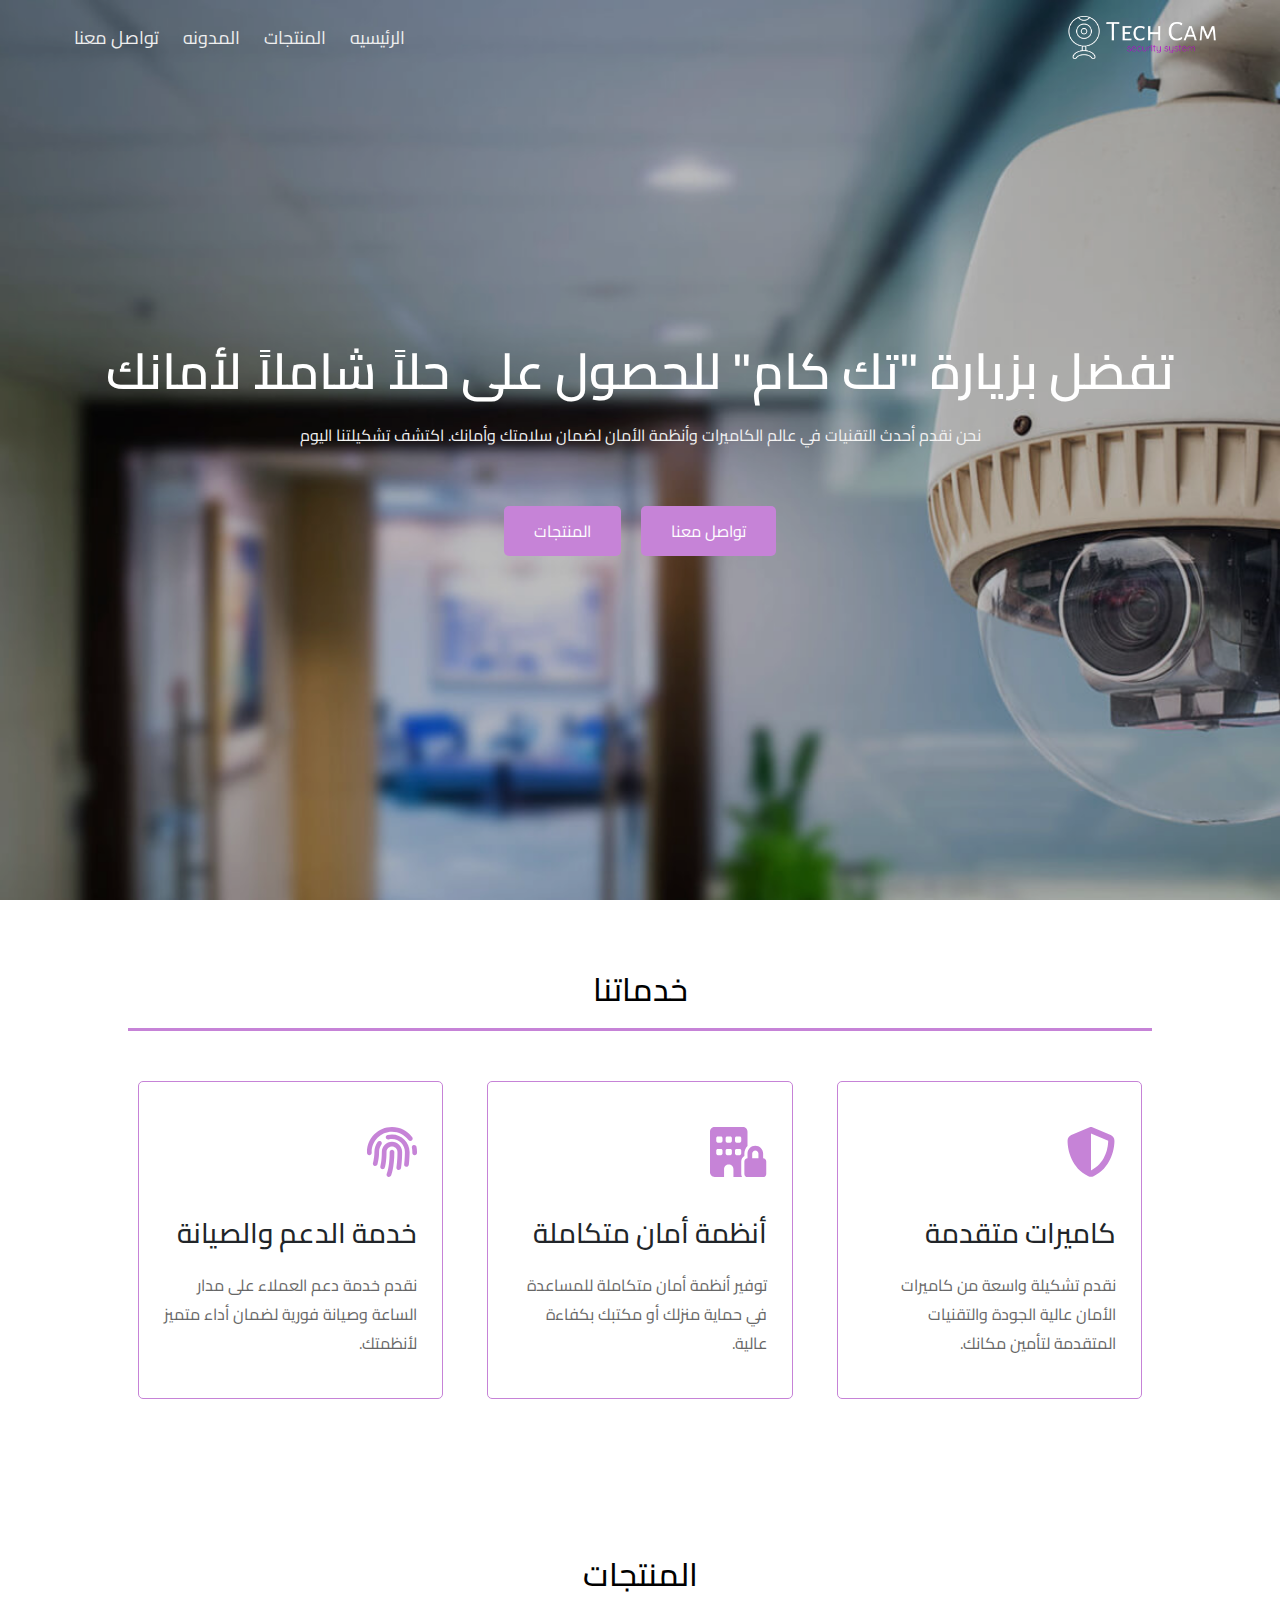
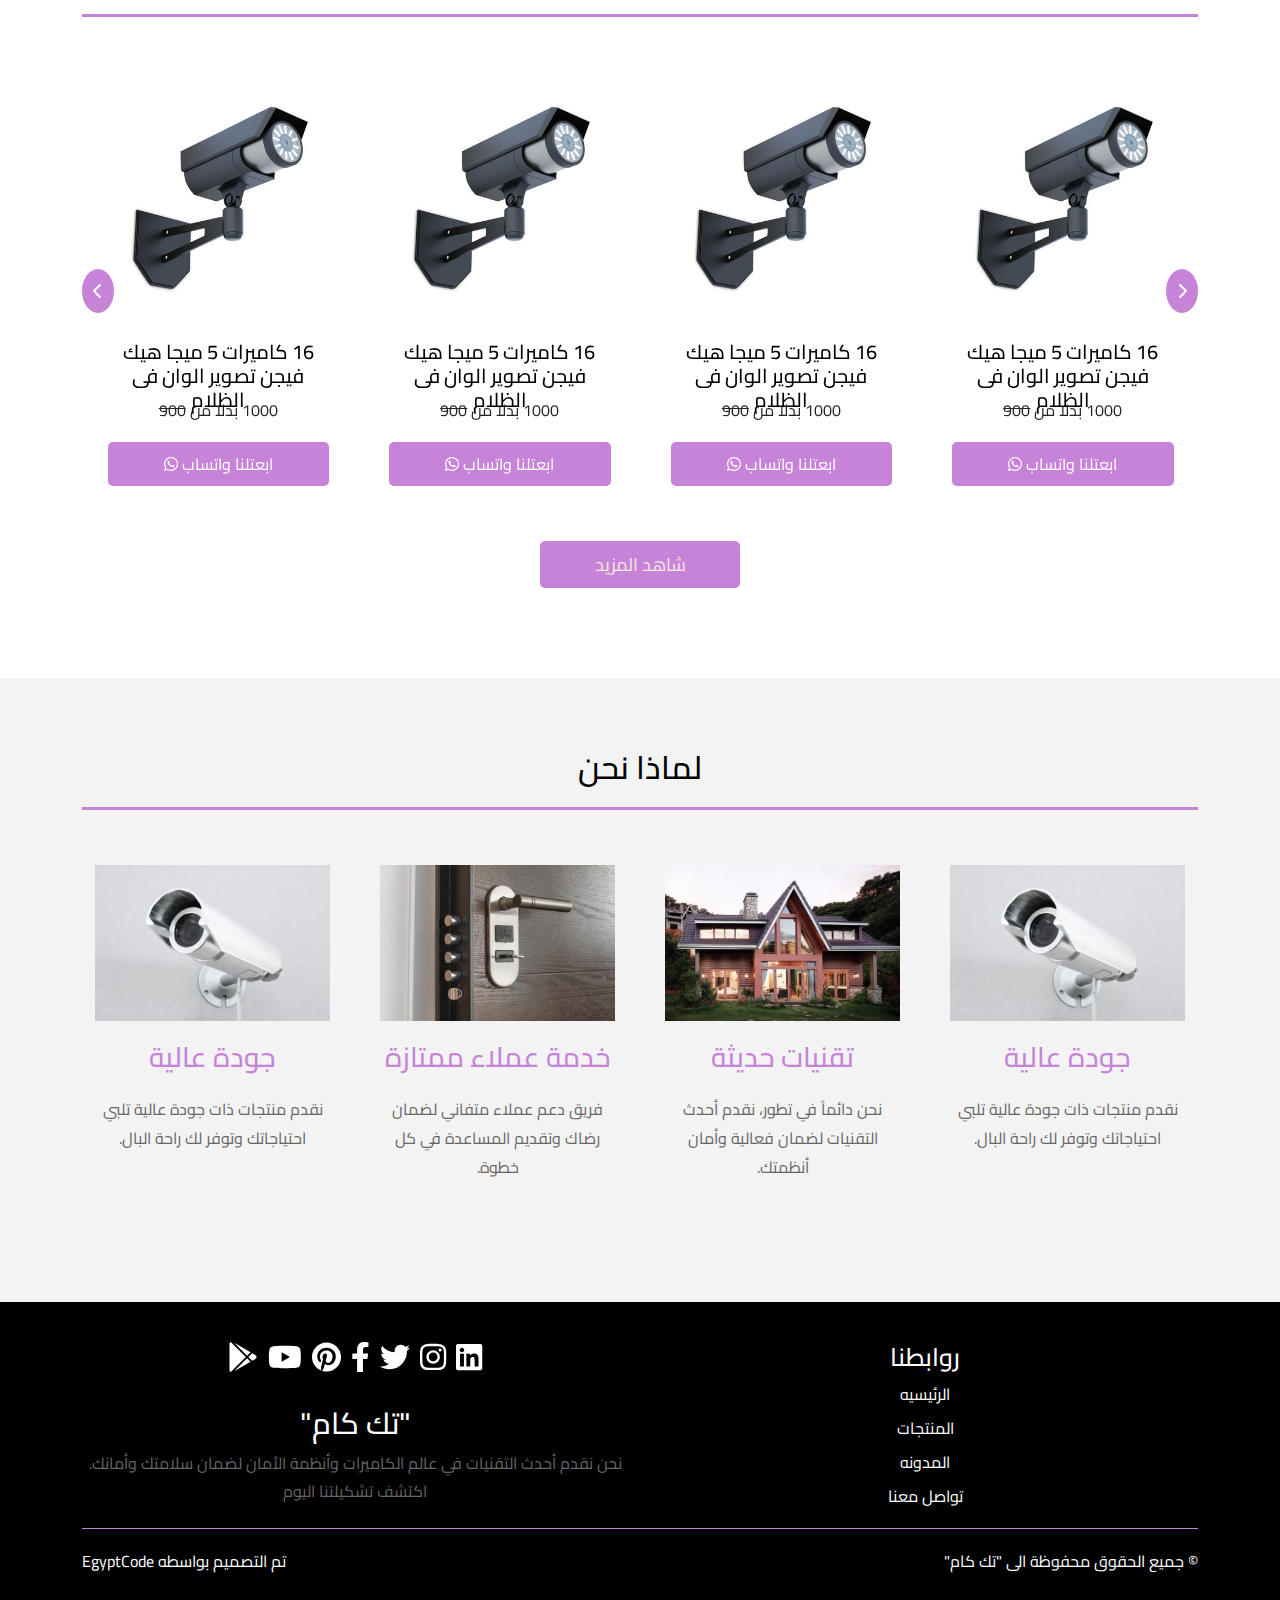
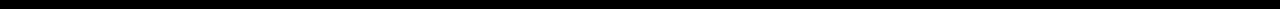
<file: index.html>
<!DOCTYPE html>
<html lang="ar" dir="rtl">
<head>
    <meta charset="UTF-8">
    <meta name="viewport" content="width=device-width, initial-scale=1.0">
    <title>الرئيسيه</title>
    <link rel="icon" href="./img/logo.png">
    <link rel="stylesheet" href="./css/main.css">
</head>
<body>
<!-- navbar -->
<div class="navbar">
    <input type="checkbox" id="nav-check">
    <div class="nav-header">
        <div class="nav-logo">
            <a class="nav_trans_logo" href="./index.html"><img src="./img/logo.png" alt=""></a>
        </div>
    </div>
    <div class="nav-btn">
        <label for="nav-check">
            <span class="span_1"></span>
            <span class="span_2"></span>
            <span class="span_3"></span>
        </label>
    </div>

    <div class="nav-links">
        <a href="./index.html">الرئيسيه</a>
        <a href="./products.html">المنتجات</a>
        <a href="./blog.html">المدونه</a>
        <a href="./contact_us.html">تواصل معنا</a>
    </div>
</div>


<!-- Section 1 -->
<section class="S1_home">
    <div class="container">
        <h1>تفضل بزيارة "تك كام" للحصول على حلاً شاملاً لأمانك</h1>
        <p>
            نحن نقدم أحدث التقنيات في عالم الكاميرات وأنظمة الأمان لضمان سلامتك وأمانك. اكتشف تشكيلتنا اليوم
        </p>
        <ul>
            <li> <a href="./index.html">تواصل معنا</a> </li>
            <li> <a href="./index.html">المنتجات</a> </li>
        </ul>
    </div>
</section>


<!-- قسم الخدمات -->
<section class="S2_home">
    <h2 class="additional-title">خدماتنا</h2>
<div class="services-section">

<div class="row">
<div class="col-lg-4">
    <div class="service-item">
        <div class="box">
            <i class="fa-solid fa-shield-halved"></i>
            <h3 class="">كاميرات متقدمة</h3>
            <p class="">نقدم تشكيلة واسعة من كاميرات الأمان عالية الجودة والتقنيات المتقدمة لتأمين مكانك.
        </div>
        </p>
    </div>
</div>

<div class="col-lg-4">
    <div class="service-item">
        <div class="box">
            <i class="fa-solid fa-building-lock"></i>
            <h3 class="">أنظمة أمان متكاملة</h3>
            <p class="">توفير أنظمة أمان متكاملة للمساعدة في حماية منزلك أو مكتبك بكفاءة عالية.</p>
        </div>
    </div>
</div>

<div class="col-lg-4">
    <div class="service-item">
        <div class="box">
            <i class="fa-solid fa-fingerprint"></i>
            <h3 class="">خدمة الدعم والصيانة</h3>
            <p class="">نقدم خدمة دعم العملاء على مدار الساعة وصيانة فورية لضمان أداء متميز لأنظمتك.</p>
        </div>
    </div>
</div>

</div>

</div>
</section>

<section class=" Products" id="S3_home">
    <div class="container">
    <div class="intro">
        <h2>المنتجات</h2>
    </div>
        <div class="owl-carousel owl-theme" id="slider_2">
            <div class="item">
                <div class="">
                    <div class="box">
                        <img src="./img/product_1.jpg" alt="">
                        <h4><a href="./singleproduct.html">16 كاميرات 5 ميجا هيك فيجن تصوير الوان فى الظلام</a></h4>
                        <span> 1000 بدلا من  <del>900</del> </span>
                        <a class="add-to-cart"
                            href="https://api.whatsapp.com/send?phone=+201002704948&text=%D9%85%D9%85%D9%83%D9%86_%D8%A7%D8%B3%D8%AA%D9%81%D8%B3%D8%A7%D8%B1">
                            ابعتلنا واتساب <i class="fa-brands fa-whatsapp"></i></a>
                    </div>
                </div>
            </div>
            <div class="item">
                <div class="">
                    <div class="box">
                        <img src="./img/product_1.jpg" alt="">
                        <h4><a href="./singleproduct.html">16 كاميرات 5 ميجا هيك فيجن تصوير الوان فى الظلام</a></h4>
                        <span> 1000 بدلا من <del>900</del> </span>
                        <a class="add-to-cart"
                            href="https://api.whatsapp.com/send?phone=+201002704948&text=%D9%85%D9%85%D9%83%D9%86_%D8%A7%D8%B3%D8%AA%D9%81%D8%B3%D8%A7%D8%B1">
                            ابعتلنا واتساب <i class="fa-brands fa-whatsapp"></i></a>
                    </div>
                </div>
            </div>
            <div class="item">
                <div class="">
                    <div class="box">
                        <img src="./img/product_1.jpg" alt="">
                        <h4><a href="./singleproduct.html">16 كاميرات 5 ميجا هيك فيجن تصوير الوان فى الظلام</a></h4>
                        <span> 1000 بدلا من <del>900</del> </span>
                        <a class="add-to-cart"
                            href="https://api.whatsapp.com/send?phone=+201002704948&text=%D9%85%D9%85%D9%83%D9%86_%D8%A7%D8%B3%D8%AA%D9%81%D8%B3%D8%A7%D8%B1">
                            ابعتلنا واتساب <i class="fa-brands fa-whatsapp"></i></a>
                    </div>
                </div>
            </div>
            <div class="item">
                <div class="">
                    <div class="box">
                        <img src="./img/product_1.jpg" alt="">
                        <h4><a href="./singleproduct.html">16 كاميرات 5 ميجا هيك فيجن تصوير الوان فى الظلام</a></h4>
                        <span> 1000 بدلا من <del>900</del> </span>
                        <a class="add-to-cart"
                            href="https://api.whatsapp.com/send?phone=+201002704948&text=%D9%85%D9%85%D9%83%D9%86_%D8%A7%D8%B3%D8%AA%D9%81%D8%B3%D8%A7%D8%B1">
                            ابعتلنا واتساب <i class="fa-brands fa-whatsapp"></i></a>
                    </div>
                </div>
            </div>
            <div class="item">
                <div class="">
                    <div class="box">
                        <img src="./img/product_1.jpg" alt="">
                        <h4><a href="./singleproduct.html">16 كاميرات 5 ميجا هيك فيجن تصوير الوان فى الظلام</a></h4>
                        <span> 1000 بدلا من <del>900</del> </span>
                        <a class="add-to-cart"
                            href="https://api.whatsapp.com/send?phone=+201002704948&text=%D9%85%D9%85%D9%83%D9%86_%D8%A7%D8%B3%D8%AA%D9%81%D8%B3%D8%A7%D8%B1">
                            ابعتلنا واتساب <i class="fa-brands fa-whatsapp"></i></a>
                    </div>
                </div>
            </div>
            <div class="item">
                <div class="">
                    <div class="box">
                        <img src="./img/product_1.jpg" alt="">
                        <h4><a href="./singleproduct.html">16 كاميرات 5 ميجا هيك فيجن تصوير الوان فى الظلام</a></h4>
                        <span> 1000 بدلا من <del>900</del> </span>
                        <a class="add-to-cart"
                            href="https://api.whatsapp.com/send?phone=+201002704948&text=%D9%85%D9%85%D9%83%D9%86_%D8%A7%D8%B3%D8%AA%D9%81%D8%B3%D8%A7%D8%B1">
                            ابعتلنا واتساب <i class="fa-brands fa-whatsapp"></i></a>
                    </div>
                </div>
            </div>
            <div class="item">
                <div class="">
                    <div class="box">
                        <img src="./img/product_1.jpg" alt="">
                        <h4><a href="./singleproduct.html">16 كاميرات 5 ميجا هيك فيجن تصوير الوان فى الظلام</a></h4>
                        <span> 1000 بدلا من <del>900</del> </span>
                        <a class="add-to-cart"
                            href="https://api.whatsapp.com/send?phone=+201002704948&text=%D9%85%D9%85%D9%83%D9%86_%D8%A7%D8%B3%D8%AA%D9%81%D8%B3%D8%A7%D8%B1">
                            ابعتلنا واتساب <i class="fa-brands fa-whatsapp"></i></a>
                    </div>
                </div>
            </div>
            <div class="item">
                <div class="">
                    <div class="box">
                        <img src="./img/product_1.jpg" alt="">
                        <h4><a href="./singleproduct.html">16 كاميرات 5 ميجا هيك فيجن تصوير الوان فى الظلام</a></h4>
                        <span> 1000 بدلا من <del>900</del> </span>
                        <a class="add-to-cart"
                            href="https://api.whatsapp.com/send?phone=+201002704948&text=%D9%85%D9%85%D9%83%D9%86_%D8%A7%D8%B3%D8%AA%D9%81%D8%B3%D8%A7%D8%B1">
                            ابعتلنا واتساب <i class="fa-brands fa-whatsapp"></i></a>
                    </div>
                </div>
            </div>
            <div class="item">
                <div class="">
                    <div class="box">
                        <img src="./img/product_1.jpg" alt="">
                        <h4><a href="./singleproduct.html">16 كاميرات 5 ميجا هيك فيجن تصوير الوان فى الظلام</a></h4>
                        <span> 1000 بدلا من <del>900</del> </span>
                        <a class="add-to-cart"
                            href="https://api.whatsapp.com/send?phone=+201002704948&text=%D9%85%D9%85%D9%83%D9%86_%D8%A7%D8%B3%D8%AA%D9%81%D8%B3%D8%A7%D8%B1">
                            ابعتلنا واتساب <i class="fa-brands fa-whatsapp"></i></a>
                    </div>
                </div>
            </div>
            <div class="item">
                <div class="">
                    <div class="box">
                        <img src="./img/product_1.jpg" alt="">
                        <h4><a href="./singleproduct.html">16 كاميرات 5 ميجا هيك فيجن تصوير الوان فى الظلام</a></h4>
                        <span> 1000 بدلا من <del>900</del> </span>
                        <a class="add-to-cart"
                            href="https://api.whatsapp.com/send?phone=+201002704948&text=%D9%85%D9%85%D9%83%D9%86_%D8%A7%D8%B3%D8%AA%D9%81%D8%B3%D8%A7%D8%B1">
                            ابعتلنا واتساب <i class="fa-brands fa-whatsapp"></i></a>
                    </div>
                </div>
            </div>



        </div>

        <a class="more" href="./index.html"> شاهد المزيد </a>
        
    </div>
</section>








<!-- قسم "لماذا نحن" -->
<section class="S3_home">
    <div class="container">
        <h2>لماذا نحن</h2>
        
        
<div class="row">

<div class="col-lg-3 box">
<img src="./img/services-19-360x240.jpg" alt="">
<h3 class="">جودة عالية</h3>
<p class="">نقدم منتجات ذات جودة عالية تلبي احتياجاتك وتوفر لك راحة البال.</p>

</div>


<div class="col-lg-3 box">
<img src="./img/services-20-360x240.jpg" alt="">

<h3 class="">تقنيات حديثة</h3>
<p class="">نحن دائماً في تطور، نقدم أحدث التقنيات لضمان فعالية وأمان أنظمتك.</p>
</div>


<div class="col-lg-3 box">
<img src="./img/services-7-360x240.jpg" alt="">

<h3 class="">خدمة عملاء ممتازة</h3>
<p class="">فريق دعم عملاء متفاني لضمان رضاك وتقديم المساعدة في كل خطوة.</p>

</div>


<div class="col-lg-3 box">
<img src="./img/services-19-360x240.jpg" alt="">

<h3 class="">جودة عالية</h3>
<p class="">نقدم منتجات ذات جودة عالية تلبي احتياجاتك وتوفر لك راحة البال.</p>

</div>


</div>





</div>    
</section>





<!-- footer -->
<footer class="footer">
    <div class="container">

        <div class="top_foot">
            <div class="row">

                <div class="col-lg-6">
                    <ul class="links">
                        <h3>روابطنا</h3>
                        <li> <a href="./index.html">الرئيسيه</a> </li>
                        <li> <a href="./products.html">المنتجات</a> </li>
                        <li> <a href="./blog.html">المدونه</a> </li>
                        <li> <a href="./contact_us.html">تواصل معنا</a> </li>
                    </ul>
                </div>




                <div class="col-lg-6">
                    <ul class="sochial">
                        <li> <a href="./index.html"><i class="fa-brands fa-linkedin"></i></a> </li>
                        <li> <a href="./index.html"><i class="fa-brands fa-instagram"></i></a> </li>
                        <li> <a href="./index.html"><i class="fa-brands fa-twitter"></i></a> </li>
                        <li> <a href="./index.html"><i class="fa-brands fa-facebook-f"></i></a> </li>
                        <li> <a href="./index.html"><i class="fa-brands fa-pinterest"></i></a> </li>
                        <li> <a href="./index.html"><i class="fa-brands fa-youtube"></i></a> </li>
                        <li> <a href="./index.html"><i class="fa-brands fa-google-play"></i></a> </li>
                    </ul>
                    <h4>"تك كام"</h4>
                    <p>نحن نقدم أحدث التقنيات في عالم الكاميرات وأنظمة الأمان لضمان سلامتك وأمانك. اكتشف تشكيلتنا اليوم</p>
                </div>


            </div>
        </div>


        <div class="last_foot">
            <ul>
                <li>© جميع الحقوق محفوظة الى "تك كام" </li>
                <li> تم التصميم بواسطه <a href="./index.html">EgyptCode</a> </li>
            </ul>
        </div>

    </div>
</footer>

<!-- scroll up -->
<span class="scroll_up"><i class="fa-solid fa-arrow-up"></i></span>


<script src="js/jquery-3.5.1.min.js"></script>
<script src="./js/owl.carousel.min.js"></script>
<script src="./js/all.min.js"></script>
<script src="./js/bootstrap.bundle.min.js"></script>
<script src="./js/main.js"></script>
</body>
</html>
</file>
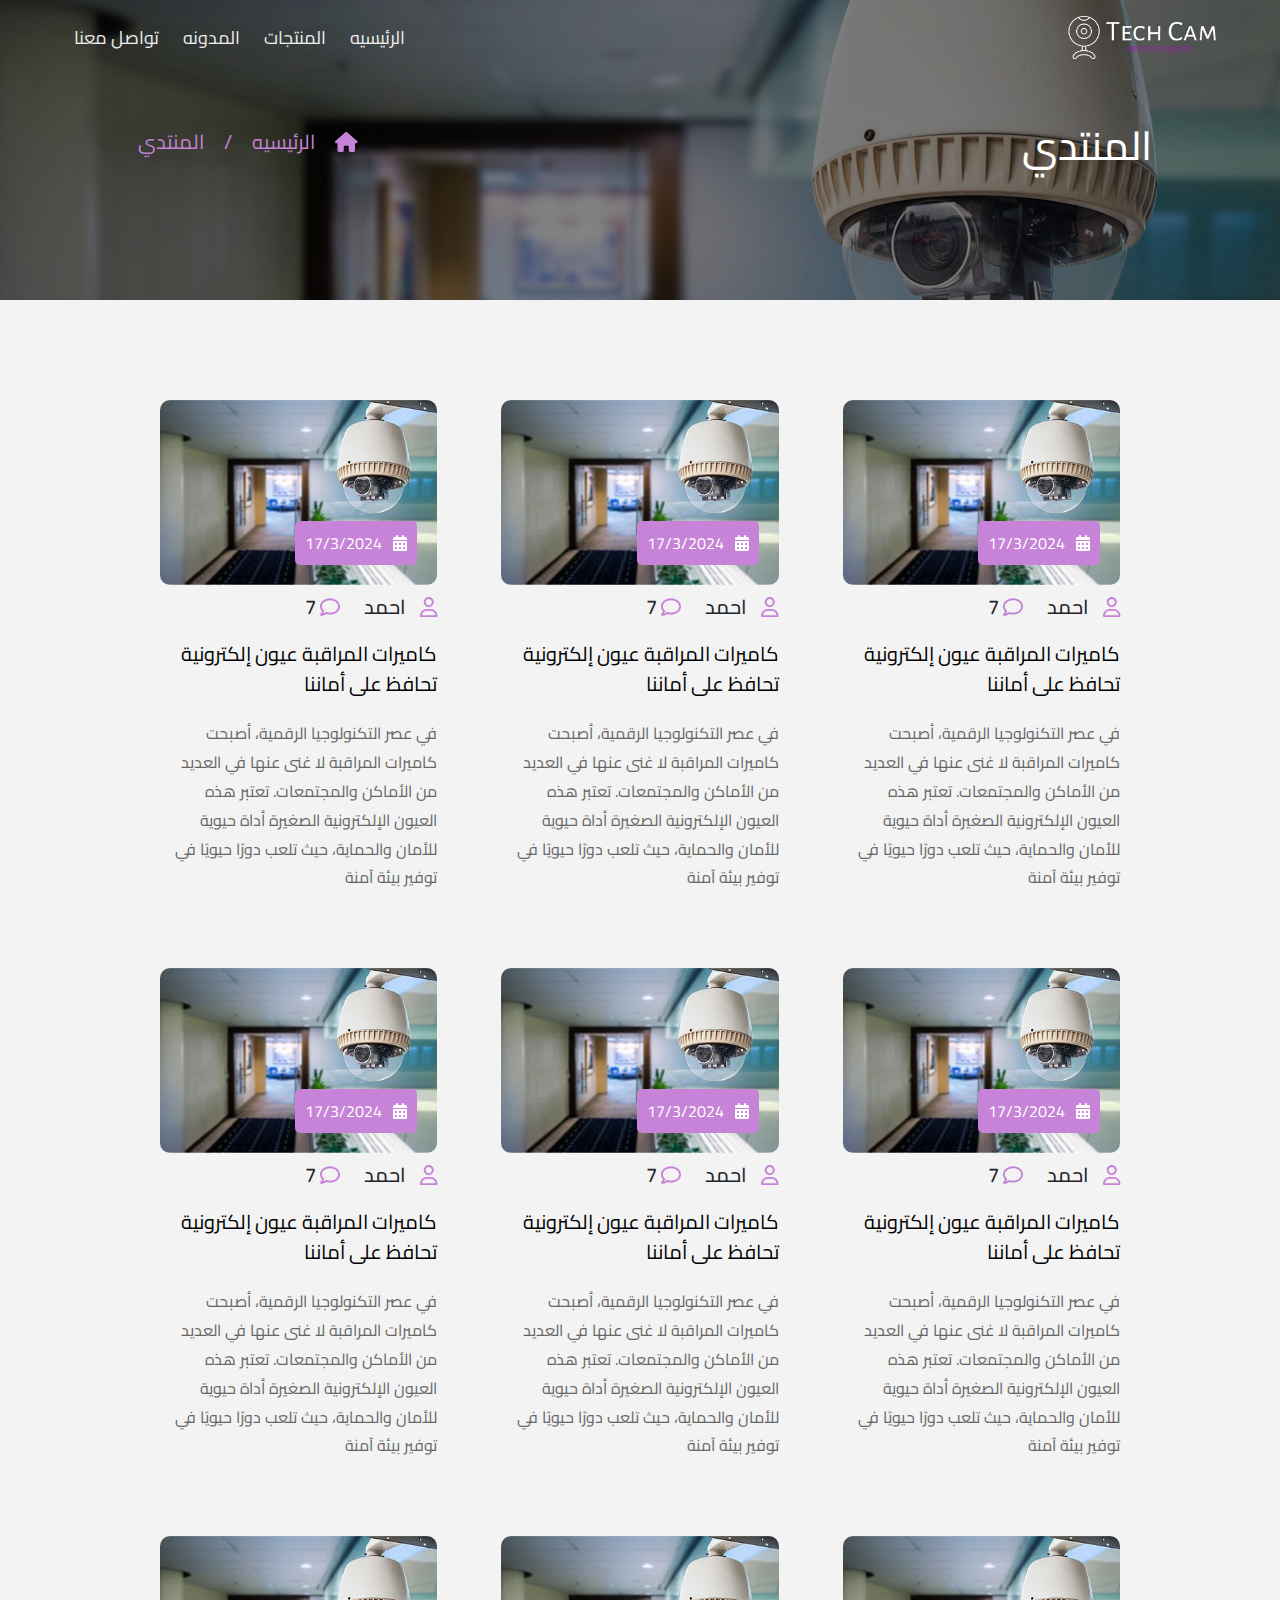
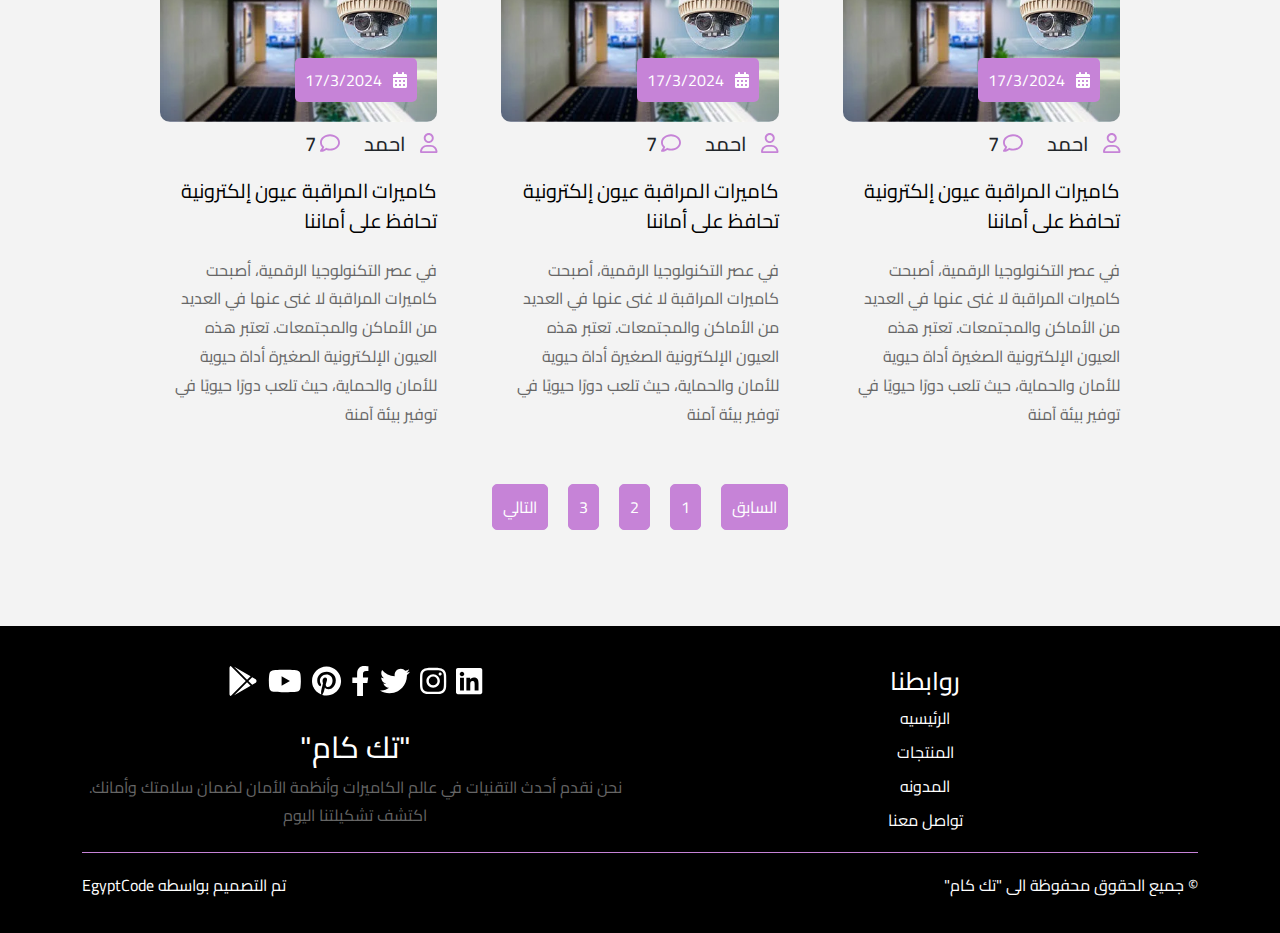
<file: blog.html>
<!DOCTYPE html>
<html lang="ar" dir="rtl">
<head>
    <meta charset="UTF-8">
    <meta name="viewport" content="width=device-width, initial-scale=1.0">
    <title>الرئيسيه</title>
    <link rel="icon" href="./img/logo.png">
    <link rel="stylesheet" href="./css/main.css">
</head>
<body>
<!-- navbar -->
<div class="navbar">
    <input type="checkbox" id="nav-check">
    <div class="nav-header">
        <div class="nav-logo">
            <a class="nav_trans_logo" href="./index.html"><img src="./img/logo.png" alt=""></a>
        </div>
    </div>
    <div class="nav-btn">
        <label for="nav-check">
            <span class="span_1"></span>
            <span class="span_2"></span>
            <span class="span_3"></span>
        </label>
    </div>

    <div class="nav-links">
        <a href="./index.html">الرئيسيه</a>
        <a href="./products.html">المنتجات</a>
        <a href="./blog.html">المدونه</a>
        <a href="./contact_us.html">تواصل معنا</a>
    </div>
</div>


<!-- Section 1 -->
<section class="intro_sections">
        <h1> المنتدي </h1>
        <ul>
            <li><i class="fa-solid fa-house"></i></li>
            <li> <a href="./index.html">الرئيسيه</a> </li>
            <li>/</li>
            <li> <a href="./index.html">المنتدي</a> </li>
        </ul>
</section>

<!-- blog -->
<section class="blog">
<div class="container">
<div class="row">

<div class="col-lg-4 col-md-6">
    <div class="box">
        <div class="images">
            <img src="./img/blog-3.webp" alt="">
            <span> <i class="fa-solid fa-calendar-days"></i> 17/3/2024  </span>
        </div>      
        <div class="content">
            <h5> <i class="fa-regular fa-user"></i><span> احمد  </span>
            <span> <i class="fa-regular fa-comment"></i> 7 </span>  </h5>
            <a href="./singel_blog.html"> كاميرات المراقبة عيون إلكترونية تحافظ على أماننا</a>
            <p>في عصر التكنولوجيا الرقمية، أصبحت كاميرات المراقبة لا غنى عنها في العديد من الأماكن والمجتمعات. تعتبر هذه العيون
            الإلكترونية الصغيرة أداة حيوية للأمان والحماية، حيث تلعب دورًا حيويًا في توفير بيئة آمنة</p>
        </div>      
    </div>
</div>

<div class="col-lg-4 col-md-6">
    <div class="box">
        <div class="images">
            <img src="./img/blog-3.webp" alt="">
            <span> <i class="fa-solid fa-calendar-days"></i> 17/3/2024 </span>
        </div>
        <div class="content">
            <h5> <i class="fa-regular fa-user"></i><span> احمد </span>
                <span> <i class="fa-regular fa-comment"></i> 7 </span>
            </h5>
            <a href="./singel_blog.html"> كاميرات المراقبة عيون إلكترونية تحافظ على أماننا</a>
            <p>في عصر التكنولوجيا الرقمية، أصبحت كاميرات المراقبة لا غنى عنها في العديد من الأماكن والمجتمعات. تعتبر هذه
                العيون
                الإلكترونية الصغيرة أداة حيوية للأمان والحماية، حيث تلعب دورًا حيويًا في توفير بيئة آمنة</p>
        </div>
    </div>
</div>

<div class="col-lg-4 col-md-6">
    <div class="box">
        <div class="images">
            <img src="./img/blog-3.webp" alt="">
            <span> <i class="fa-solid fa-calendar-days"></i> 17/3/2024 </span>
        </div>
        <div class="content">
            <h5> <i class="fa-regular fa-user"></i><span> احمد </span>
                <span> <i class="fa-regular fa-comment"></i> 7 </span>
            </h5>
            <a href="./singel_blog.html"> كاميرات المراقبة عيون إلكترونية تحافظ على أماننا</a>
            <p>في عصر التكنولوجيا الرقمية، أصبحت كاميرات المراقبة لا غنى عنها في العديد من الأماكن والمجتمعات. تعتبر هذه
                العيون
                الإلكترونية الصغيرة أداة حيوية للأمان والحماية، حيث تلعب دورًا حيويًا في توفير بيئة آمنة</p>
        </div>
    </div>
</div>

<div class="col-lg-4 col-md-6">
    <div class="box">
        <div class="images">
            <img src="./img/blog-3.webp" alt="">
            <span> <i class="fa-solid fa-calendar-days"></i> 17/3/2024 </span>
        </div>
        <div class="content">
            <h5> <i class="fa-regular fa-user"></i><span> احمد </span>
                <span> <i class="fa-regular fa-comment"></i> 7 </span>
            </h5>
            <a href="./singel_blog.html"> كاميرات المراقبة عيون إلكترونية تحافظ على أماننا</a>
            <p>في عصر التكنولوجيا الرقمية، أصبحت كاميرات المراقبة لا غنى عنها في العديد من الأماكن والمجتمعات. تعتبر هذه
                العيون
                الإلكترونية الصغيرة أداة حيوية للأمان والحماية، حيث تلعب دورًا حيويًا في توفير بيئة آمنة</p>
        </div>
    </div>
</div>

<div class="col-lg-4 col-md-6">
    <div class="box">
        <div class="images">
            <img src="./img/blog-3.webp" alt="">
            <span> <i class="fa-solid fa-calendar-days"></i> 17/3/2024 </span>
        </div>
        <div class="content">
            <h5> <i class="fa-regular fa-user"></i><span> احمد </span>
                <span> <i class="fa-regular fa-comment"></i> 7 </span>
            </h5>
            <a href="./singel_blog.html"> كاميرات المراقبة عيون إلكترونية تحافظ على أماننا</a>
            <p>في عصر التكنولوجيا الرقمية، أصبحت كاميرات المراقبة لا غنى عنها في العديد من الأماكن والمجتمعات. تعتبر هذه
                العيون
                الإلكترونية الصغيرة أداة حيوية للأمان والحماية، حيث تلعب دورًا حيويًا في توفير بيئة آمنة</p>
        </div>
    </div>
</div>

<div class="col-lg-4 col-md-6">
    <div class="box">
        <div class="images">
            <img src="./img/blog-3.webp" alt="">
            <span> <i class="fa-solid fa-calendar-days"></i> 17/3/2024 </span>
        </div>
        <div class="content">
            <h5> <i class="fa-regular fa-user"></i><span> احمد </span>
                <span> <i class="fa-regular fa-comment"></i> 7 </span>
            </h5>
            <a href="./singel_blog.html"> كاميرات المراقبة عيون إلكترونية تحافظ على أماننا</a>
            <p>في عصر التكنولوجيا الرقمية، أصبحت كاميرات المراقبة لا غنى عنها في العديد من الأماكن والمجتمعات. تعتبر هذه
                العيون
                الإلكترونية الصغيرة أداة حيوية للأمان والحماية، حيث تلعب دورًا حيويًا في توفير بيئة آمنة</p>
        </div>
    </div>
</div>

<div class="col-lg-4 col-md-6">
    <div class="box">
        <div class="images">
            <img src="./img/blog-3.webp" alt="">
            <span> <i class="fa-solid fa-calendar-days"></i> 17/3/2024 </span>
        </div>
        <div class="content">
            <h5> <i class="fa-regular fa-user"></i><span> احمد </span>
                <span> <i class="fa-regular fa-comment"></i> 7 </span>
            </h5>
            <a href="./singel_blog.html"> كاميرات المراقبة عيون إلكترونية تحافظ على أماننا</a>
            <p>في عصر التكنولوجيا الرقمية، أصبحت كاميرات المراقبة لا غنى عنها في العديد من الأماكن والمجتمعات. تعتبر هذه
                العيون
                الإلكترونية الصغيرة أداة حيوية للأمان والحماية، حيث تلعب دورًا حيويًا في توفير بيئة آمنة</p>
        </div>
    </div>
</div>

<div class="col-lg-4 col-md-6">
    <div class="box">
        <div class="images">
            <img src="./img/blog-3.webp" alt="">
            <span> <i class="fa-solid fa-calendar-days"></i> 17/3/2024 </span>
        </div>
        <div class="content">
            <h5> <i class="fa-regular fa-user"></i><span> احمد </span>
                <span> <i class="fa-regular fa-comment"></i> 7 </span>
            </h5>
            <a href="./singel_blog.html"> كاميرات المراقبة عيون إلكترونية تحافظ على أماننا</a>
            <p>في عصر التكنولوجيا الرقمية، أصبحت كاميرات المراقبة لا غنى عنها في العديد من الأماكن والمجتمعات. تعتبر هذه
                العيون
                الإلكترونية الصغيرة أداة حيوية للأمان والحماية، حيث تلعب دورًا حيويًا في توفير بيئة آمنة</p>
        </div>
    </div>
</div>

<div class="col-lg-4 col-md-6">
    <div class="box">
        <div class="images">
            <img src="./img/blog-3.webp" alt="">
            <span> <i class="fa-solid fa-calendar-days"></i> 17/3/2024 </span>
        </div>
        <div class="content">
            <h5> <i class="fa-regular fa-user"></i><span> احمد </span>
                <span> <i class="fa-regular fa-comment"></i> 7 </span>
            </h5>
            <a href="./singel_blog.html"> كاميرات المراقبة عيون إلكترونية تحافظ على أماننا</a>
            <p>في عصر التكنولوجيا الرقمية، أصبحت كاميرات المراقبة لا غنى عنها في العديد من الأماكن والمجتمعات. تعتبر هذه
                العيون
                الإلكترونية الصغيرة أداة حيوية للأمان والحماية، حيث تلعب دورًا حيويًا في توفير بيئة آمنة</p>
        </div>
    </div>
</div>




</div> 
<!-- Pagination  -->
<div class="Pagination">
    <ul>
        <li>السابق</li>
        <li>1</li>
        <li>2</li>
        <li>3</li>
        <li>التالي</li>
    </ul>
</div>

</div>    
</section>

<!-- footer -->
<footer class="footer">
    <div class="container">

        <div class="top_foot">
            <div class="row">

                <div class="col-lg-6">
                    <ul class="links">
                        <h3>روابطنا</h3>
                        <li> <a href="./index.html">الرئيسيه</a> </li>
                        <li> <a href="./products.html">المنتجات</a> </li>
                        <li> <a href="./blog.html">المدونه</a> </li>
                        <li> <a href="./contact_us.html">تواصل معنا</a> </li>
                    </ul>
                </div>




                <div class="col-lg-6">
                    <ul class="sochial">
                        <li> <a href="./index.html"><i class="fa-brands fa-linkedin"></i></a> </li>
                        <li> <a href="./index.html"><i class="fa-brands fa-instagram"></i></a> </li>
                        <li> <a href="./index.html"><i class="fa-brands fa-twitter"></i></a> </li>
                        <li> <a href="./index.html"><i class="fa-brands fa-facebook-f"></i></a> </li>
                        <li> <a href="./index.html"><i class="fa-brands fa-pinterest"></i></a> </li>
                        <li> <a href="./index.html"><i class="fa-brands fa-youtube"></i></a> </li>
                        <li> <a href="./index.html"><i class="fa-brands fa-google-play"></i></a> </li>
                    </ul>
                    <h4>"تك كام"</h4>
                    <p>نحن نقدم أحدث التقنيات في عالم الكاميرات وأنظمة الأمان لضمان سلامتك وأمانك. اكتشف تشكيلتنا اليوم
                    </p>
                </div>


            </div>
        </div>


        <div class="last_foot">
            <ul>
                <li>© جميع الحقوق محفوظة الى "تك كام" </li>
                <li> تم التصميم بواسطه <a href="./index.html">EgyptCode</a> </li>
            </ul>
        </div>

    </div>
</footer>

<!-- scroll up -->
<span class="scroll_up"><i class="fa-solid fa-arrow-up"></i></span>


<script src="js/jquery-3.5.1.min.js"></script>
<script src="./js/owl.carousel.min.js"></script>
<script src="./js/all.min.js"></script>
<script src="./js/bootstrap.bundle.min.js"></script>
<script src="./js/main.js"></script>
</body>
</html>
</file>
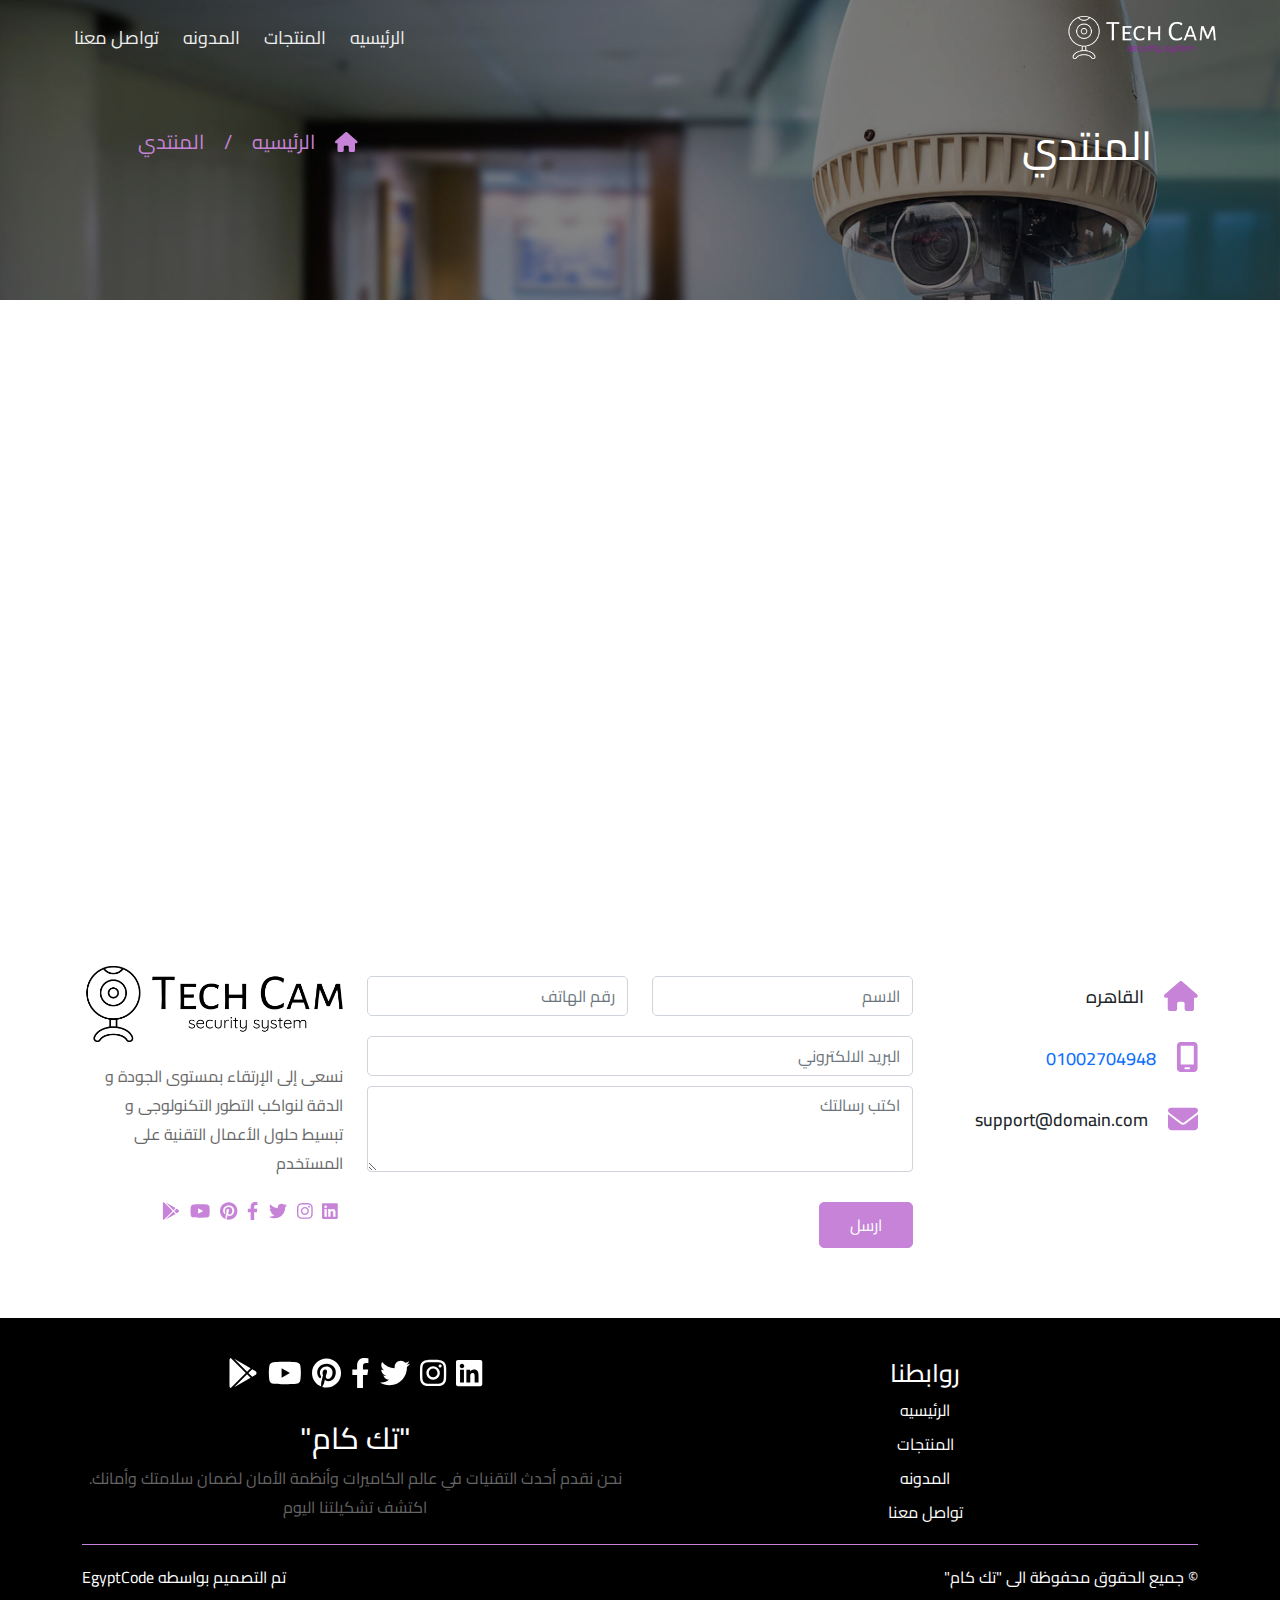
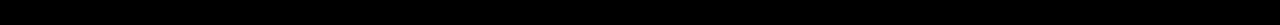
<file: contact_us.html>
<!DOCTYPE html>
<html lang="ar" dir="rtl">
<head>
    <meta charset="UTF-8">
    <meta name="viewport" content="width=device-width, initial-scale=1.0">
    <title>الرئيسيه</title>
    <link rel="icon" href="./img/logo.png">
    <link rel="stylesheet" href="./css/main.css">
</head>
<body>
<!-- navbar -->
<div class="navbar">
    <input type="checkbox" id="nav-check">
    <div class="nav-header">
        <div class="nav-logo">
            <a class="nav_trans_logo" href="./index.html"><img src="./img/logo.png" alt=""></a>
        </div>
    </div>
    <div class="nav-btn">
        <label for="nav-check">
            <span class="span_1"></span>
            <span class="span_2"></span>
            <span class="span_3"></span>
        </label>
    </div>

    <div class="nav-links">
        <a href="./index.html">الرئيسيه</a>
        <a href="./products.html">المنتجات</a>
        <a href="./blog.html">المدونه</a>
        <a href="./contact_us.html">تواصل معنا</a>
    </div>
</div>

<!-- Section 1 -->
<section class="intro_sections">
        <h1> المنتدي </h1>
        <ul>
            <li><i class="fa-solid fa-house"></i></li>
            <li> <a href="./index.html">الرئيسيه</a> </li>
            <li>/</li>
            <li> <a href="./index.html">المنتدي</a> </li>
        </ul>
</section>


<section class="contact_us">

    <div class="container">
        <iframe
            src="https://www.google.com/maps/embed?pb=!1m18!1m12!1m3!1d13830.104558773834!2d31.070025496792432!3d29.935541326990382!2m3!1f0!2f0!3f0!3m2!1i1024!2i768!4f13.1!3m3!1m2!1s0x1458516cb7399fe9%3A0xcd616553812c1f1!2z2YXYt9i52YUg2KfZhNio2KfYtNin!5e0!3m2!1sen!2seg!4v1662396701062!5m2!1sen!2seg"
            width="100%" height="450" style="border:0;" allowfullscreen="" loading="lazy"
            referrerpolicy="no-referrer-when-downgrade"></iframe>
    </div>
</section>
    
<section class="form">
<div class="container">
    <div class="row">

<div class="col-lg-3">
    <div class="all_right">
        <div class="ico_a">
            <i class="fa-solid fa-house"></i>
        </div>
        <div class="text_a">
            <h3>القاهره</h3>
        </div>
    </div>
    <div class="all_right">
        <div class="ico_a">
            <i class="fa-solid fa-mobile-screen"></i>
        </div>
        <div class="text_a">
            <h3><a href="tel:01002704948">01002704948</a></ا>
        </div>
    </div>
    <div class="all_right">
        <div class="ico_a">
            <i class="fa-solid fa-envelope"></i>
        </div>
        <div class="text_a">
            <h3>support@domain.com</h3>
        </div>
    </div>
</div>

<div class="col-lg-6 ">

    <form>


        <div class="form-row row">
            <div class="form-group col-md-6">

                <input type="email" class="form-control" id="inputEmail4" placeholder="الاسم  ">
            </div>
            <div class="form-group col-md-6">

                <input type="password" class="form-control" id="inputPassword4" placeholder="رقم الهاتف">
            </div>
        </div>
        <div class="form-group">

            <input type="text" class="form-control" id="inputAddress" placeholder="البريد الالكتروني">
        </div>

        <div class="input-group">
            <textarea class="form-control" aria-label="With textarea" cols="10" rows="3"
                placeholder="اكتب رسالتك"></textarea>
        </div>


        <button>ارسل</button>





    </form>
</div>

<div class="col-lg-3 zzz ">

<img src="./img/logo_black.png" alt="">

<p>نسعى إلى الإرتقاء بمستوى الجودة و الدقة لنواكب التطور التكنولوجى و تبسيط حلول الأعمال التقنية على المستخدم</p>

<ul class="sochial">
<li> <a href="https://www.linkedin.com/feed/"><i class="fa-brands fa-linkedin"></i></a> </li>
<li> <a href="https://www.instagram.com/"><i class="fa-brands fa-instagram"></i></a> </li>
<li> <a href="https://twitter.com/?lang=ar"><i class="fa-brands fa-twitter"></i></a> </li>
<li> <a href="https://www.facebook.com/?locale=ar_AR"><i class="fa-brands fa-facebook-f"></i></a> </li>
<li> <a href="https://www.pinterest.com/"><i class="fa-brands fa-pinterest"></i></a> </li>
<li> <a href="https://www.youtube.com/"><i class="fa-brands fa-youtube"></i></a> </li>
<li> <a href="https://play.google.com/store/games"><i class="fa-brands fa-google-play"></i></a> </li>
</ul>
</div>

    </div>
</div>
</section>



<!-- footer -->
<footer class="footer">
    <div class="container">

        <div class="top_foot">
            <div class="row">

                <div class="col-lg-6">
                    <ul class="links">
                        <h3>روابطنا</h3>
                        <li> <a href="./index.html">الرئيسيه</a> </li>
                        <li> <a href="./products.html">المنتجات</a> </li>
                        <li> <a href="./blog.html">المدونه</a> </li>
                        <li> <a href="./contact_us.html">تواصل معنا</a> </li>
                    </ul>
                </div>




                <div class="col-lg-6">
                    <ul class="sochial">
                        <li> <a href="./index.html"><i class="fa-brands fa-linkedin"></i></a> </li>
                        <li> <a href="./index.html"><i class="fa-brands fa-instagram"></i></a> </li>
                        <li> <a href="./index.html"><i class="fa-brands fa-twitter"></i></a> </li>
                        <li> <a href="./index.html"><i class="fa-brands fa-facebook-f"></i></a> </li>
                        <li> <a href="./index.html"><i class="fa-brands fa-pinterest"></i></a> </li>
                        <li> <a href="./index.html"><i class="fa-brands fa-youtube"></i></a> </li>
                        <li> <a href="./index.html"><i class="fa-brands fa-google-play"></i></a> </li>
                    </ul>
                    <h4>"تك كام"</h4>
                    <p>نحن نقدم أحدث التقنيات في عالم الكاميرات وأنظمة الأمان لضمان سلامتك وأمانك. اكتشف تشكيلتنا اليوم
                    </p>
                </div>


            </div>
        </div>


        <div class="last_foot">
            <ul>
                <li>© جميع الحقوق محفوظة الى "تك كام" </li>
                <li> تم التصميم بواسطه <a href="./index.html">EgyptCode</a> </li>
            </ul>
        </div>

    </div>
</footer>

<!-- scroll up -->
<span class="scroll_up"><i class="fa-solid fa-arrow-up"></i></span>


<script src="js/jquery-3.5.1.min.js"></script>
<script src="./js/owl.carousel.min.js"></script>
<script src="./js/all.min.js"></script>
<script src="./js/bootstrap.bundle.min.js"></script>
<script src="./js/main.js"></script>
</body>

</html>
</file>
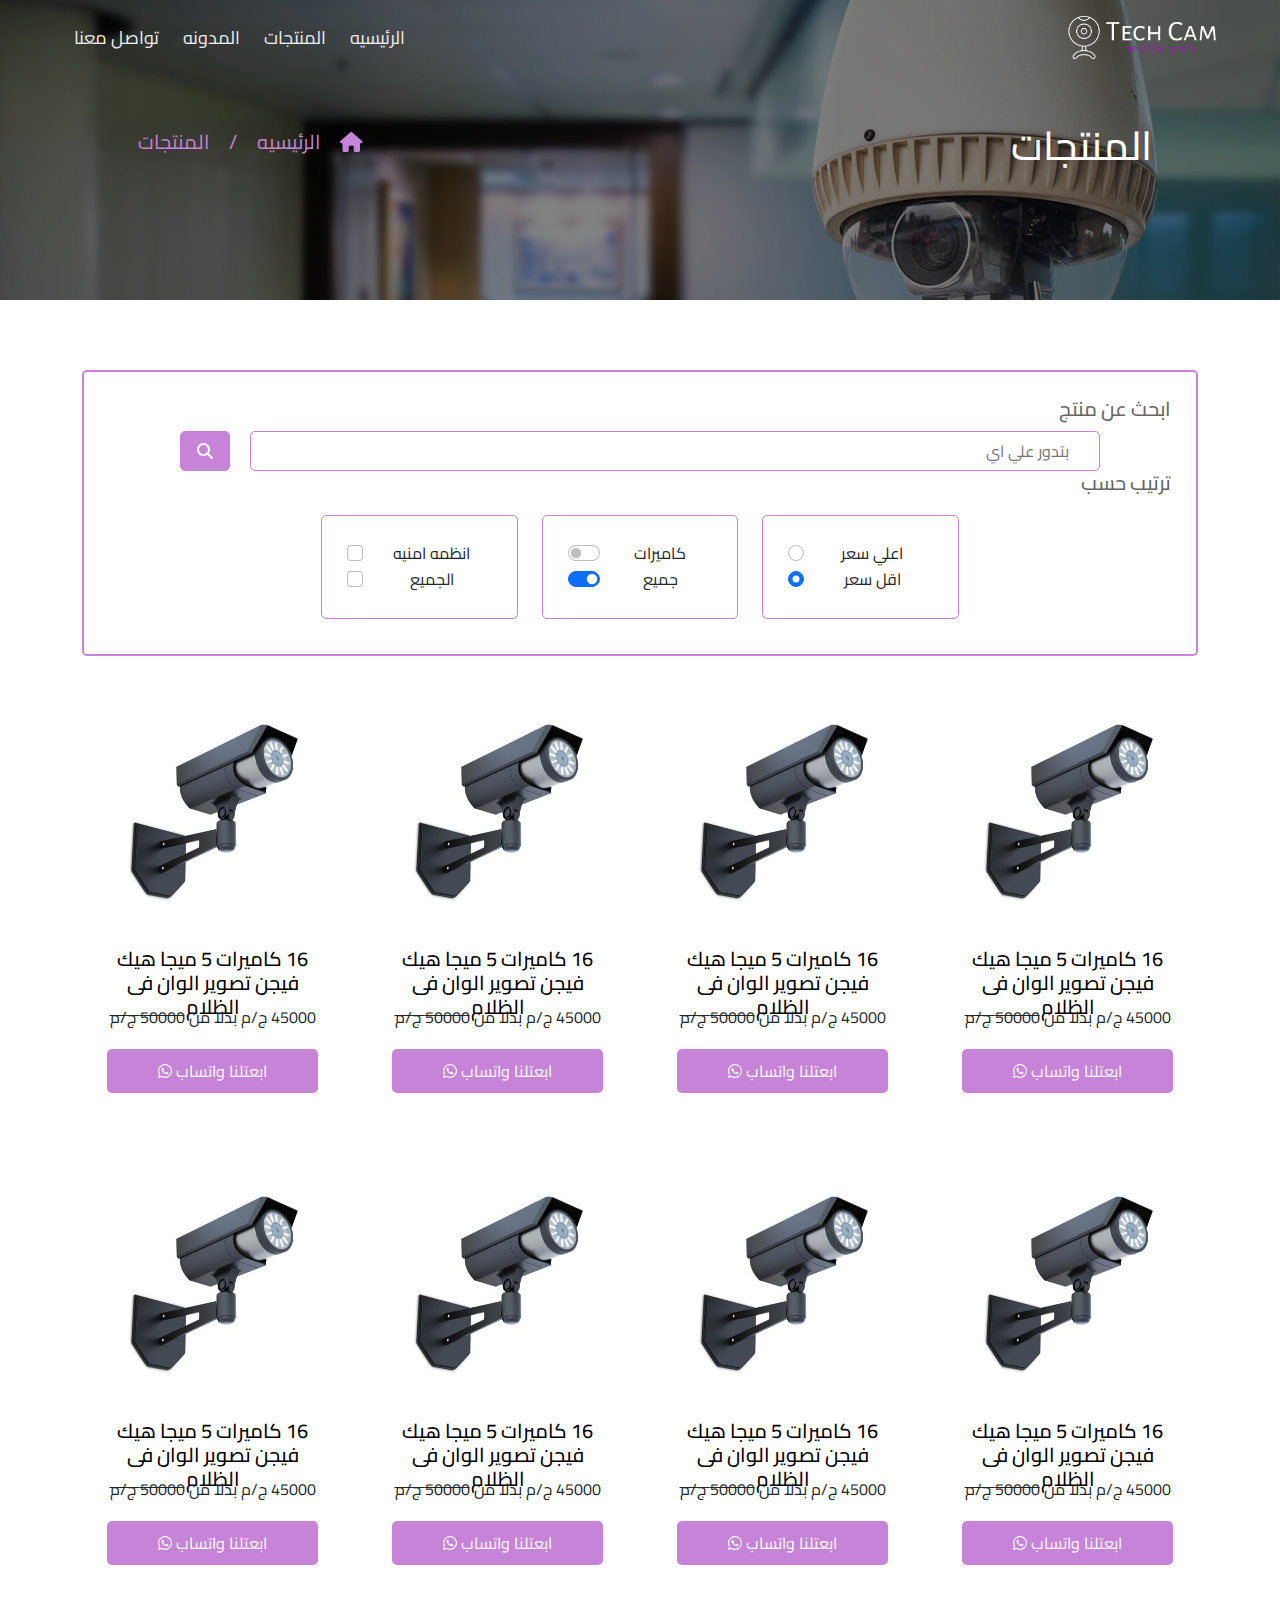
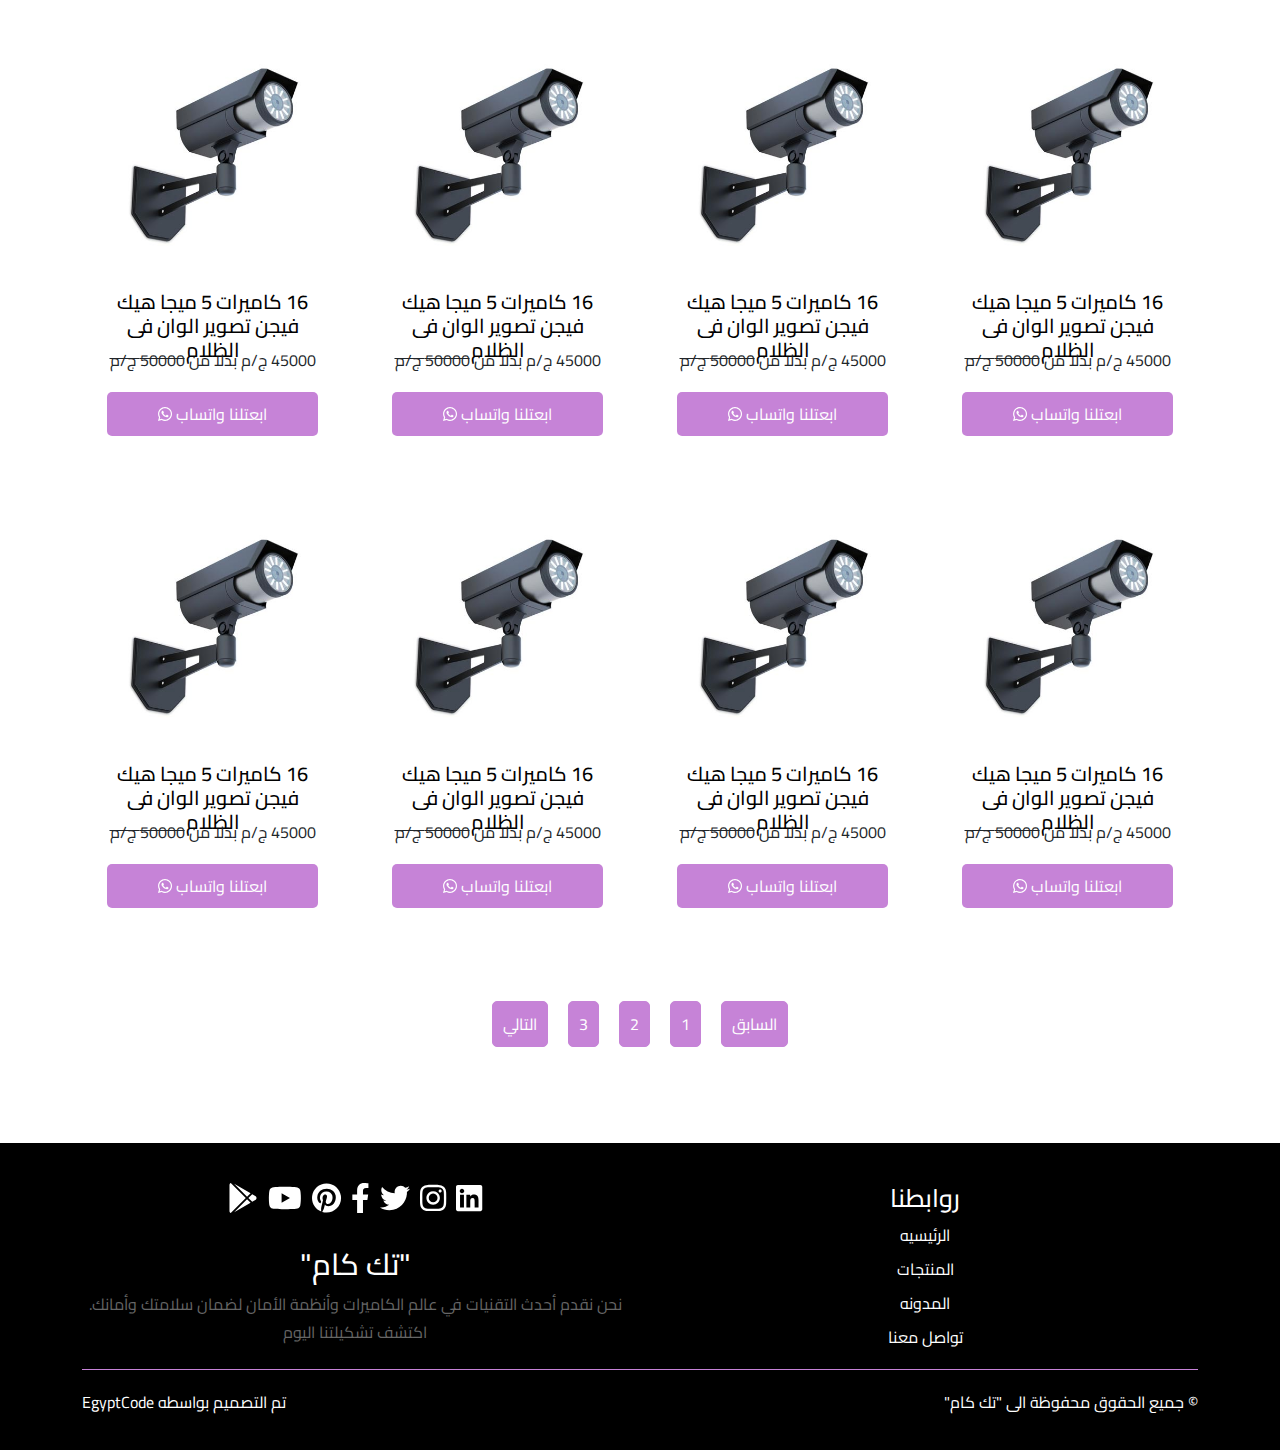
<file: products.html>
<!DOCTYPE html>
<html lang="ar" dir="rtl">

    <head>
        <meta charset="UTF-8">
        <meta name="viewport" content="width=device-width, initial-scale=1.0">
        <title>الرئيسيه</title>
        <link rel="icon" href="./img/logo.png">
        <link rel="stylesheet" href="./css/main.css">
    </head>

    <body>
<!-- navbar -->
<div class="navbar">
    <input type="checkbox" id="nav-check">
    <div class="nav-header">
        <div class="nav-logo">
            <a class="nav_trans_logo" href="./index.html"><img src="./img/logo.png" alt=""></a>
        </div>
    </div>
    <div class="nav-btn">
        <label for="nav-check">
            <span class="span_1"></span>
            <span class="span_2"></span>
            <span class="span_3"></span>
        </label>
    </div>

    <div class="nav-links">
        <a href="./index.html">الرئيسيه</a>
        <a href="./products.html">المنتجات</a>
        <a href="./blog.html">المدونه</a>
        <a href="./contact_us.html">تواصل معنا</a>
    </div>
</div>


<!-- Section 1 -->
<section class="intro_sections">
    <h1> المنتجات </h1>
    <ul>
        <li><i class="fa-solid fa-house"></i></li>
        <li> <a href="./index.html">الرئيسيه</a> </li>
        <li>/</li>
        <li> <a href="./index.html">المنتجات</a> </li>
    </ul>
</section>

<section class="S1_products Products">
<div class="container">
<div class="filters">

    <h3> ابحث عن منتج </h3>
<div class="search_bar">
        <input type="text" placeholder="بتدور علي اي">
        <button><i class="fa-solid fa-magnifying-glass"></i></button>
</div>

<h3> ترتيب حسب </h3>
<div class="sort_bar">

<div class="row">
    
<div class="col-lg-4 ">

<div class="box">
    <div class="form-check">
        <input class="form-check-input" type="radio" name="flexRadioDefault" id="flexRadioDefault1">
        <label class="form-check-label" for="flexRadioDefault1">
            اعلي سعر
        </label>
    </div>
    <div class="form-check">
        <input class="form-check-input" type="radio" name="flexRadioDefault" id="flexRadioDefault2" checked>
        <label class="form-check-label" for="flexRadioDefault2">
            اقل سعر
        </label>
    </div>
</div>

</div>


<div class="col-lg-4 ">

<div class="box">
<div class="form-check form-switch">
    <input class="form-check-input" type="checkbox" role="switch" id="flexSwitchCheckDefault">
    <label class="form-check-label" for="flexSwitchCheckDefault"> كاميرات </label>
</div>
<div class="form-check form-switch">
    <input class="form-check-input" type="checkbox" role="switch" id="flexSwitchCheckChecked" checked>
    <label class="form-check-label" for="flexSwitchCheckChecked">جميع </label>
</div>

</div>

</div>

<div class="col-lg-4 ">
<div class="box">
<div class="form-check">
    <input class="form-check-input" type="checkbox" value="" id="defaultCheck1">
    <label class="form-check-label" for="defaultCheck1">
        انظمه امنيه 
    </label>
</div>

<div class="form-check">
    <input class="form-check-input" type="checkbox" value="" id="defaultCheck1">
    <label class="form-check-label" for="defaultCheck1">
        الجميع  
    </label>
</div>    
</div>


    </div>




</div>


</div>



</div>


    
<div class="row">

<div class="col-lg-3 col-md-6">
    <div class="box">
        <img src="./img/product_1.jpg" alt="">
        <h4><a href="./singleproduct.html">16 كاميرات 5 ميجا هيك فيجن تصوير الوان فى الظلام</a></h4>
        <span> 45000 ج/م </span>
        <span>بدلا من </span>
        <span> <del>50000 ج/م</del> </span>
        <a class="add-to-cart" href="https://api.whatsapp.com/send?phone=+201002704948&text=%D9%85%D9%85%D9%83%D9%86_%D8%A7%D8%B3%D8%AA%D9%81%D8%B3%D8%A7%D8%B1"> ابعتلنا واتساب <i class="fa-brands fa-whatsapp"></i></a>
    </div>
</div>

<div class="col-lg-3 col-md-6">
    <div class="box">
        <img src="./img/product_1.jpg" alt="">
        <h4><a href="./singleproduct.html">16 كاميرات 5 ميجا هيك فيجن تصوير الوان فى الظلام</a></h4>
        <span> 45000 ج/م </span>
        <span>بدلا من </span>
        <span> <del>50000 ج/م</del> </span>
        <a class="add-to-cart"
            href="https://api.whatsapp.com/send?phone=+201002704948&text=%D9%85%D9%85%D9%83%D9%86_%D8%A7%D8%B3%D8%AA%D9%81%D8%B3%D8%A7%D8%B1">
            ابعتلنا واتساب <i class="fa-brands fa-whatsapp"></i></a>
    </div>
</div>

<div class="col-lg-3 col-md-6">
    <div class="box">
        <img src="./img/product_1.jpg" alt="">
        <h4><a href="./singleproduct.html">16 كاميرات 5 ميجا هيك فيجن تصوير الوان فى الظلام</a></h4>
        <span> 45000 ج/م </span>
        <span>بدلا من </span>
        <span> <del>50000 ج/م</del> </span>
        <a class="add-to-cart"
            href="https://api.whatsapp.com/send?phone=+201002704948&text=%D9%85%D9%85%D9%83%D9%86_%D8%A7%D8%B3%D8%AA%D9%81%D8%B3%D8%A7%D8%B1">
            ابعتلنا واتساب <i class="fa-brands fa-whatsapp"></i></a>
    </div>
</div>

<div class="col-lg-3 col-md-6">
    <div class="box">
        <img src="./img/product_1.jpg" alt="">
        <h4><a href="./singleproduct.html">16 كاميرات 5 ميجا هيك فيجن تصوير الوان فى الظلام</a></h4>
        <span> 45000 ج/م </span>
        <span>بدلا من </span>
        <span> <del>50000 ج/م</del> </span>
        <a class="add-to-cart"
            href="https://api.whatsapp.com/send?phone=+201002704948&text=%D9%85%D9%85%D9%83%D9%86_%D8%A7%D8%B3%D8%AA%D9%81%D8%B3%D8%A7%D8%B1">
            ابعتلنا واتساب <i class="fa-brands fa-whatsapp"></i></a>
    </div>
</div>

<div class="col-lg-3 col-md-6">
    <div class="box">
        <img src="./img/product_1.jpg" alt="">
        <h4><a href="./singleproduct.html">16 كاميرات 5 ميجا هيك فيجن تصوير الوان فى الظلام</a></h4>
        <span> 45000 ج/م </span>
        <span>بدلا من </span>
        <span> <del>50000 ج/م</del> </span>
        <a class="add-to-cart"
            href="https://api.whatsapp.com/send?phone=+201002704948&text=%D9%85%D9%85%D9%83%D9%86_%D8%A7%D8%B3%D8%AA%D9%81%D8%B3%D8%A7%D8%B1">
            ابعتلنا واتساب <i class="fa-brands fa-whatsapp"></i></a>
    </div>
</div>

<div class="col-lg-3 col-md-6">
    <div class="box">
        <img src="./img/product_1.jpg" alt="">
        <h4><a href="./singleproduct.html">16 كاميرات 5 ميجا هيك فيجن تصوير الوان فى الظلام</a></h4>
        <span> 45000 ج/م </span>
        <span>بدلا من </span>
        <span> <del>50000 ج/م</del> </span>
        <a class="add-to-cart"
            href="https://api.whatsapp.com/send?phone=+201002704948&text=%D9%85%D9%85%D9%83%D9%86_%D8%A7%D8%B3%D8%AA%D9%81%D8%B3%D8%A7%D8%B1">
            ابعتلنا واتساب <i class="fa-brands fa-whatsapp"></i></a>
    </div>
</div>

<div class="col-lg-3 col-md-6">
    <div class="box">
        <img src="./img/product_1.jpg" alt="">
        <h4><a href="./singleproduct.html">16 كاميرات 5 ميجا هيك فيجن تصوير الوان فى الظلام</a></h4>
        <span> 45000 ج/م </span>
        <span>بدلا من </span>
        <span> <del>50000 ج/م</del> </span>
        <a class="add-to-cart"
            href="https://api.whatsapp.com/send?phone=+201002704948&text=%D9%85%D9%85%D9%83%D9%86_%D8%A7%D8%B3%D8%AA%D9%81%D8%B3%D8%A7%D8%B1">
            ابعتلنا واتساب <i class="fa-brands fa-whatsapp"></i></a>
    </div>
</div>

<div class="col-lg-3 col-md-6">
    <div class="box">
        <img src="./img/product_1.jpg" alt="">
        <h4><a href="./singleproduct.html">16 كاميرات 5 ميجا هيك فيجن تصوير الوان فى الظلام</a></h4>
        <span> 45000 ج/م </span>
        <span>بدلا من </span>
        <span> <del>50000 ج/م</del> </span>
        <a class="add-to-cart"
            href="https://api.whatsapp.com/send?phone=+201002704948&text=%D9%85%D9%85%D9%83%D9%86_%D8%A7%D8%B3%D8%AA%D9%81%D8%B3%D8%A7%D8%B1">
            ابعتلنا واتساب <i class="fa-brands fa-whatsapp"></i></a>
    </div>
</div>

<div class="col-lg-3 col-md-6">
    <div class="box">
        <img src="./img/product_1.jpg" alt="">
        <h4><a href="./singleproduct.html">16 كاميرات 5 ميجا هيك فيجن تصوير الوان فى الظلام</a></h4>
        <span> 45000 ج/م </span>
        <span>بدلا من </span>
        <span> <del>50000 ج/م</del> </span>
        <a class="add-to-cart"
            href="https://api.whatsapp.com/send?phone=+201002704948&text=%D9%85%D9%85%D9%83%D9%86_%D8%A7%D8%B3%D8%AA%D9%81%D8%B3%D8%A7%D8%B1">
            ابعتلنا واتساب <i class="fa-brands fa-whatsapp"></i></a>
    </div>
</div>

<div class="col-lg-3 col-md-6">
    <div class="box">
        <img src="./img/product_1.jpg" alt="">
        <h4><a href="./singleproduct.html">16 كاميرات 5 ميجا هيك فيجن تصوير الوان فى الظلام</a></h4>
        <span> 45000 ج/م </span>
        <span>بدلا من </span>
        <span> <del>50000 ج/م</del> </span>
        <a class="add-to-cart"
            href="https://api.whatsapp.com/send?phone=+201002704948&text=%D9%85%D9%85%D9%83%D9%86_%D8%A7%D8%B3%D8%AA%D9%81%D8%B3%D8%A7%D8%B1">
            ابعتلنا واتساب <i class="fa-brands fa-whatsapp"></i></a>
    </div>
</div>

<div class="col-lg-3 col-md-6">
    <div class="box">
        <img src="./img/product_1.jpg" alt="">
        <h4><a href="./singleproduct.html">16 كاميرات 5 ميجا هيك فيجن تصوير الوان فى الظلام</a></h4>
        <span> 45000 ج/م </span>
        <span>بدلا من </span>
        <span> <del>50000 ج/م</del> </span>
        <a class="add-to-cart"
            href="https://api.whatsapp.com/send?phone=+201002704948&text=%D9%85%D9%85%D9%83%D9%86_%D8%A7%D8%B3%D8%AA%D9%81%D8%B3%D8%A7%D8%B1">
            ابعتلنا واتساب <i class="fa-brands fa-whatsapp"></i></a>
    </div>
</div>

<div class="col-lg-3 col-md-6">
    <div class="box">
        <img src="./img/product_1.jpg" alt="">
        <h4><a href="./singleproduct.html">16 كاميرات 5 ميجا هيك فيجن تصوير الوان فى الظلام</a></h4>
        <span> 45000 ج/م </span>
        <span>بدلا من </span>
        <span> <del>50000 ج/م</del> </span>
        <a class="add-to-cart"
            href="https://api.whatsapp.com/send?phone=+201002704948&text=%D9%85%D9%85%D9%83%D9%86_%D8%A7%D8%B3%D8%AA%D9%81%D8%B3%D8%A7%D8%B1">
            ابعتلنا واتساب <i class="fa-brands fa-whatsapp"></i></a>
    </div>
</div>

<div class="col-lg-3 col-md-6">
    <div class="box">
        <img src="./img/product_1.jpg" alt="">
        <h4><a href="./singleproduct.html">16 كاميرات 5 ميجا هيك فيجن تصوير الوان فى الظلام</a></h4>
        <span> 45000 ج/م </span>
        <span>بدلا من </span>
        <span> <del>50000 ج/م</del> </span>
        <a class="add-to-cart"
            href="https://api.whatsapp.com/send?phone=+201002704948&text=%D9%85%D9%85%D9%83%D9%86_%D8%A7%D8%B3%D8%AA%D9%81%D8%B3%D8%A7%D8%B1">
            ابعتلنا واتساب <i class="fa-brands fa-whatsapp"></i></a>
    </div>
</div>

<div class="col-lg-3 col-md-6">
    <div class="box">
        <img src="./img/product_1.jpg" alt="">
        <h4><a href="./singleproduct.html">16 كاميرات 5 ميجا هيك فيجن تصوير الوان فى الظلام</a></h4>
        <span> 45000 ج/م </span>
        <span>بدلا من </span>
        <span> <del>50000 ج/م</del> </span>
        <a class="add-to-cart"
            href="https://api.whatsapp.com/send?phone=+201002704948&text=%D9%85%D9%85%D9%83%D9%86_%D8%A7%D8%B3%D8%AA%D9%81%D8%B3%D8%A7%D8%B1">
            ابعتلنا واتساب <i class="fa-brands fa-whatsapp"></i></a>
    </div>
</div>

<div class="col-lg-3 col-md-6">
    <div class="box">
        <img src="./img/product_1.jpg" alt="">
        <h4><a href="./singleproduct.html">16 كاميرات 5 ميجا هيك فيجن تصوير الوان فى الظلام</a></h4>
        <span> 45000 ج/م </span>
        <span>بدلا من </span>
        <span> <del>50000 ج/م</del> </span>
        <a class="add-to-cart"
            href="https://api.whatsapp.com/send?phone=+201002704948&text=%D9%85%D9%85%D9%83%D9%86_%D8%A7%D8%B3%D8%AA%D9%81%D8%B3%D8%A7%D8%B1">
            ابعتلنا واتساب <i class="fa-brands fa-whatsapp"></i></a>
    </div>
</div>

<div class="col-lg-3 col-md-6">
    <div class="box">
        <img src="./img/product_1.jpg" alt="">
        <h4><a href="./singleproduct.html">16 كاميرات 5 ميجا هيك فيجن تصوير الوان فى الظلام</a></h4>
        <span> 45000 ج/م </span>
        <span>بدلا من </span>
        <span> <del>50000 ج/م</del> </span>
        <a class="add-to-cart"
            href="https://api.whatsapp.com/send?phone=+201002704948&text=%D9%85%D9%85%D9%83%D9%86_%D8%A7%D8%B3%D8%AA%D9%81%D8%B3%D8%A7%D8%B1">
            ابعتلنا واتساب <i class="fa-brands fa-whatsapp"></i></a>
    </div>
</div>




    
</div>





<!-- Pagination  -->
<div class="Pagination">
    <ul class="mt-5">
        <li>السابق</li>
        <li>1</li>
        <li>2</li>
        <li>3</li>
        <li>التالي</li>
    </ul>
</div>

</div>  
</section>




<!-- footer -->
<footer class="footer">
    <div class="container">

        <div class="top_foot">
            <div class="row">

                <div class="col-lg-6">
                    <ul class="links">
                        <h3>روابطنا</h3>
                        <li> <a href="./index.html">الرئيسيه</a> </li>
                        <li> <a href="./products.html">المنتجات</a> </li>
                        <li> <a href="./blog.html">المدونه</a> </li>
                        <li> <a href="./contact_us.html">تواصل معنا</a> </li>
                    </ul>
                </div>




                <div class="col-lg-6">
                    <ul class="sochial">
                        <li> <a href="./index.html"><i class="fa-brands fa-linkedin"></i></a> </li>
                        <li> <a href="./index.html"><i class="fa-brands fa-instagram"></i></a> </li>
                        <li> <a href="./index.html"><i class="fa-brands fa-twitter"></i></a> </li>
                        <li> <a href="./index.html"><i class="fa-brands fa-facebook-f"></i></a> </li>
                        <li> <a href="./index.html"><i class="fa-brands fa-pinterest"></i></a> </li>
                        <li> <a href="./index.html"><i class="fa-brands fa-youtube"></i></a> </li>
                        <li> <a href="./index.html"><i class="fa-brands fa-google-play"></i></a> </li>
                    </ul>
                    <h4>"تك كام"</h4>
                    <p>نحن نقدم أحدث التقنيات في عالم الكاميرات وأنظمة الأمان لضمان سلامتك وأمانك. اكتشف تشكيلتنا اليوم
                    </p>
                </div>


            </div>
        </div>


        <div class="last_foot">
            <ul>
                <li>© جميع الحقوق محفوظة الى "تك كام" </li>
                <li> تم التصميم بواسطه <a href="./index.html">EgyptCode</a> </li>
            </ul>
        </div>

    </div>
</footer>

<!-- scroll up -->
<span class="scroll_up"><i class="fa-solid fa-arrow-up"></i></span>





<script src="js/jquery-3.5.1.min.js"></script>
<script src="./js/owl.carousel.min.js"></script>
<script src="./js/all.min.js"></script>
<script src="./js/bootstrap.bundle.min.js"></script>
<script src="./js/main.js"></script>
</body>
</html>
</file>
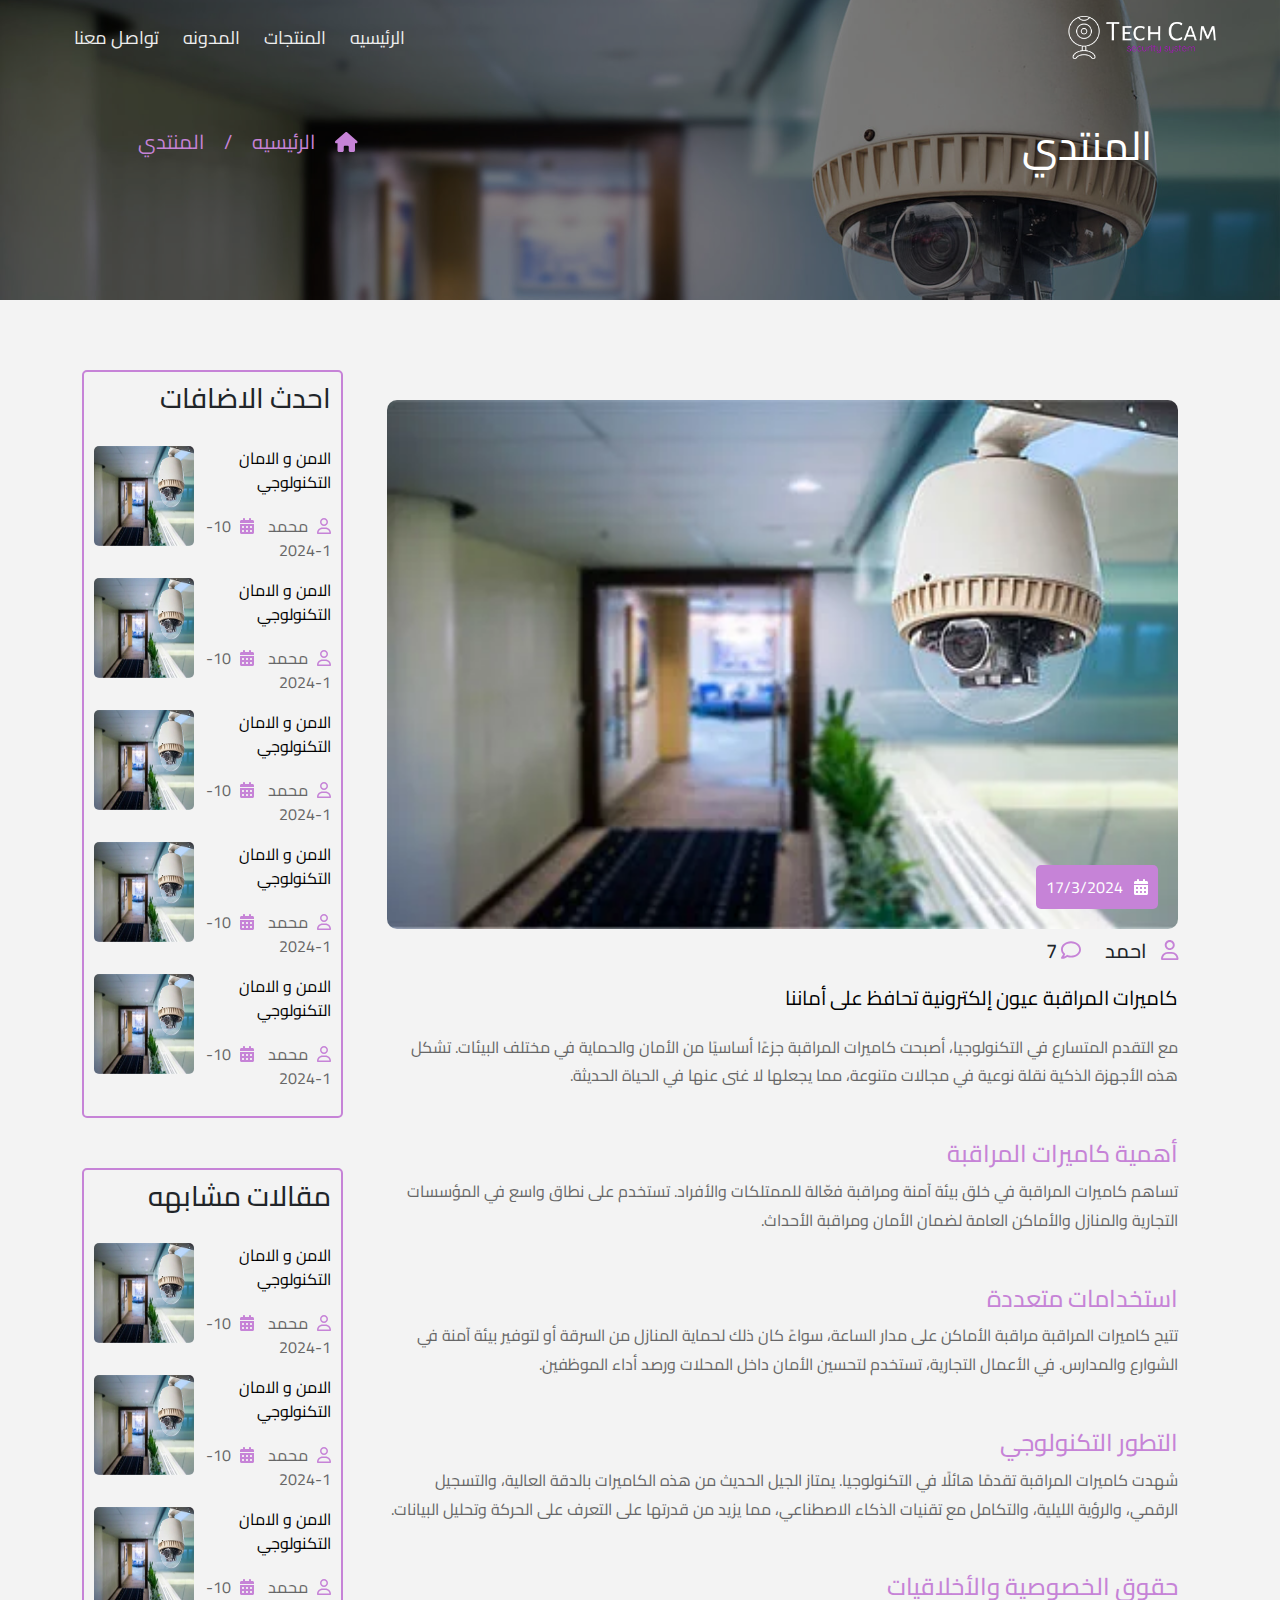
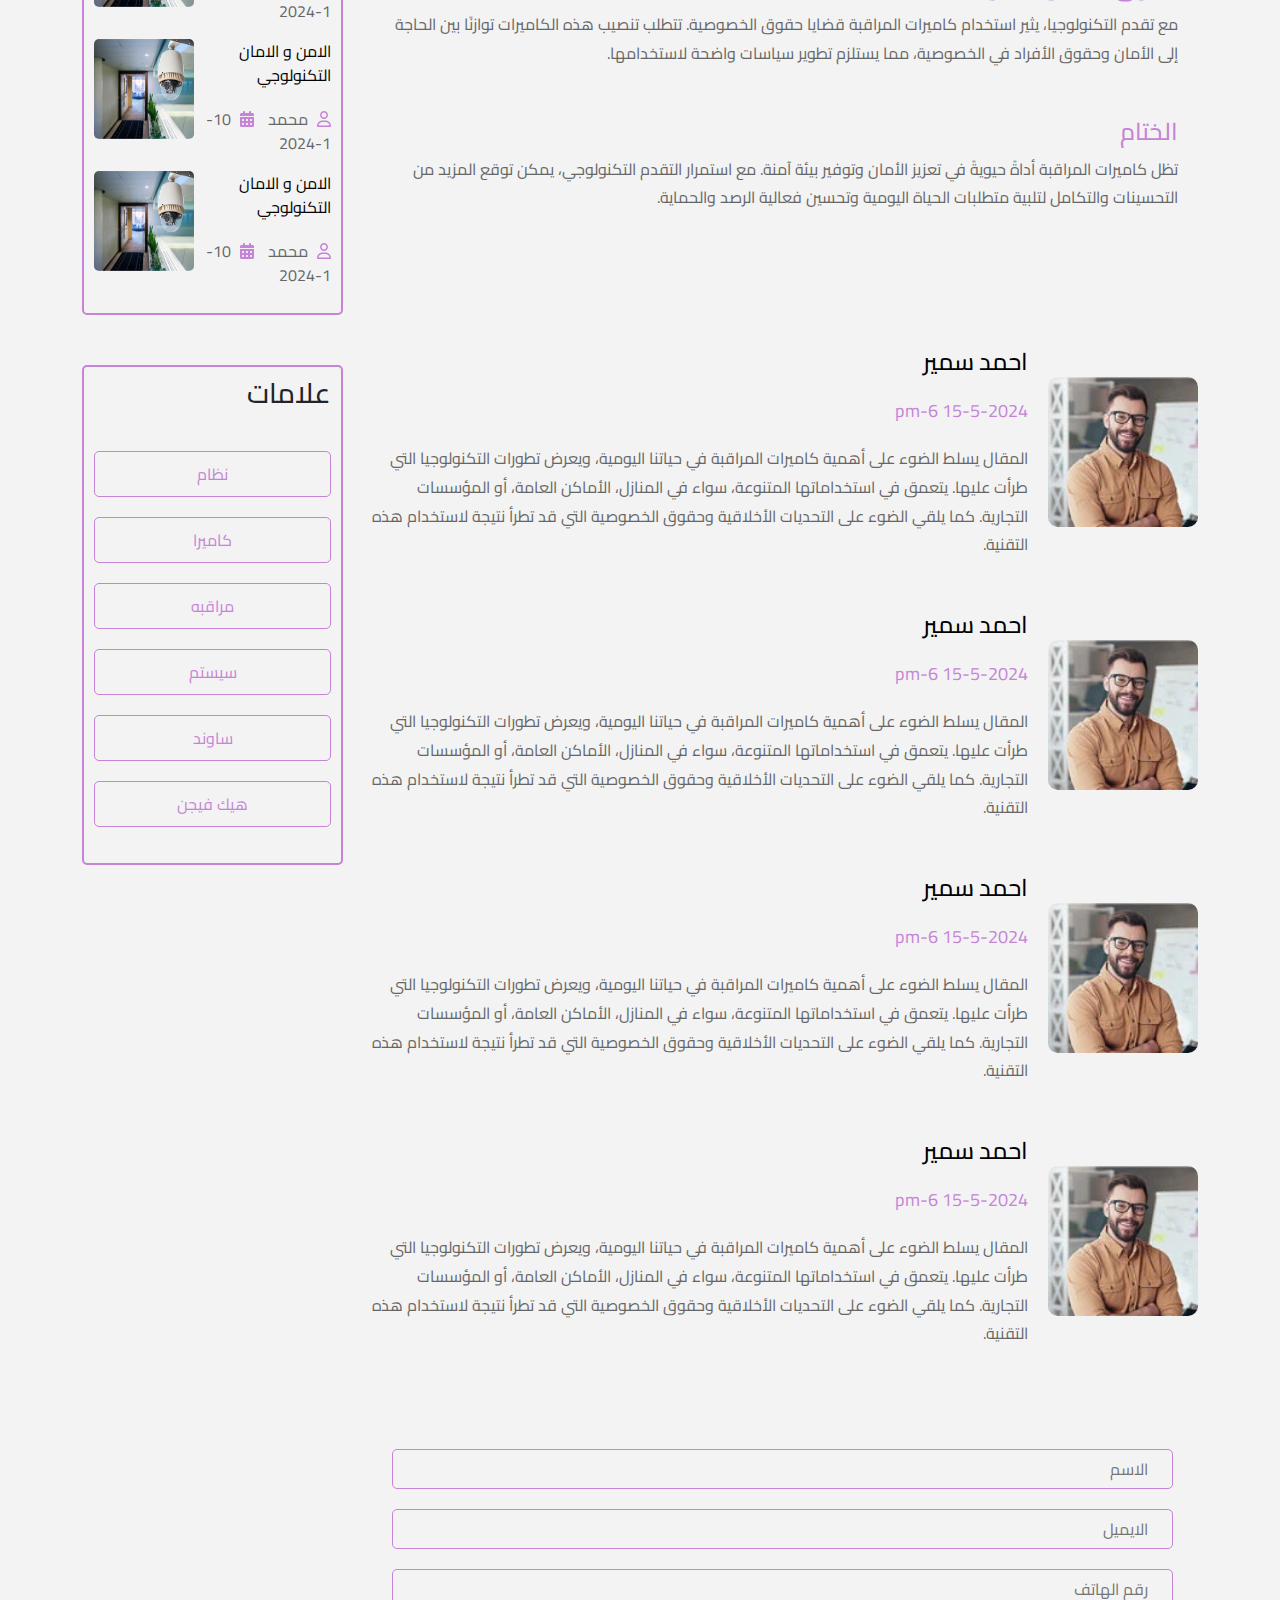
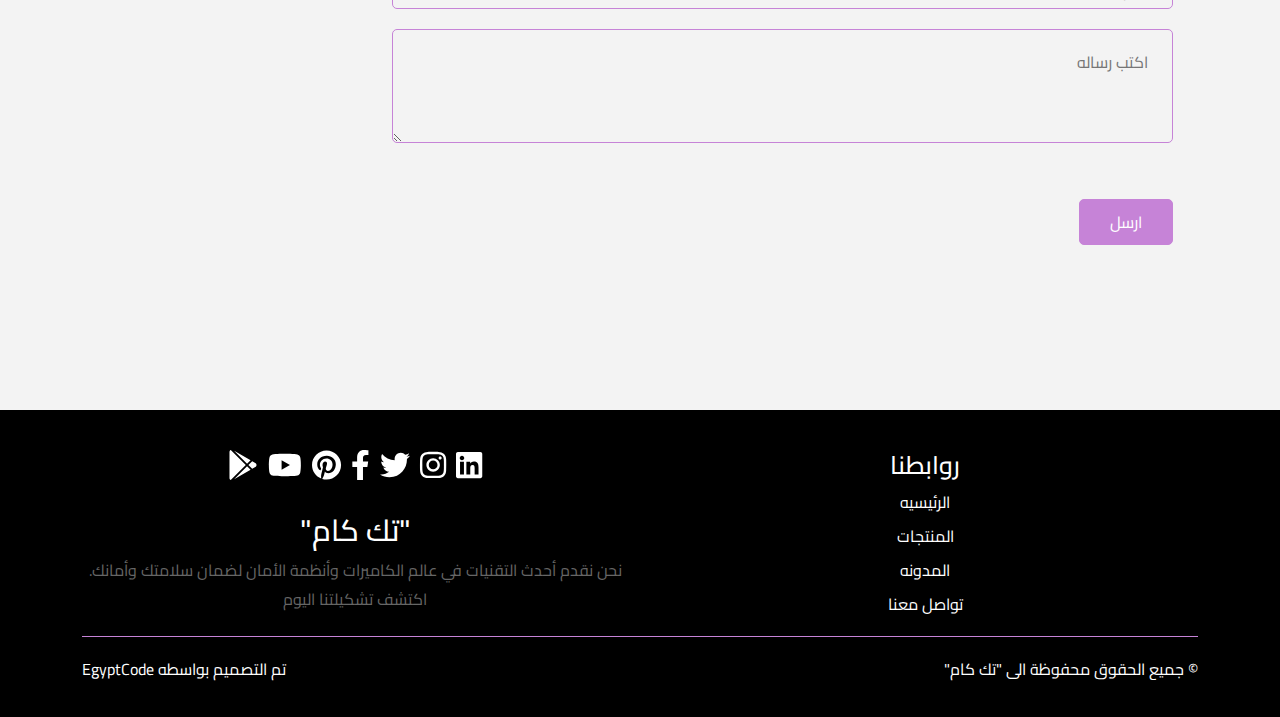
<file: singel_blog.html>
<!DOCTYPE html>
<html lang="ar" dir="rtl">
<head>
    <meta charset="UTF-8">
    <meta name="viewport" content="width=device-width, initial-scale=1.0">
    <title>الرئيسيه</title>
    <link rel="icon" href="./img/logo.png">
    <link rel="stylesheet" href="./css/main.css">
</head>
<body>
<!-- navbar -->
<div class="navbar">
    <input type="checkbox" id="nav-check">
    <div class="nav-header">
        <div class="nav-logo">
            <a class="nav_trans_logo" href="./index.html"><img src="./img/logo.png" alt=""></a>
        </div>
    </div>
    <div class="nav-btn">
        <label for="nav-check">
            <span class="span_1"></span>
            <span class="span_2"></span>
            <span class="span_3"></span>
        </label>
    </div>

    <div class="nav-links">
        <a href="./index.html">الرئيسيه</a>
        <a href="./products.html">المنتجات</a>
        <a href="./blog.html">المدونه</a>
        <a href="./contact_us.html">تواصل معنا</a>
    </div>
</div>


<!-- Section 1 -->
<section class="intro_sections">
        <h1> المنتدي </h1>
        <ul>
            <li><i class="fa-solid fa-house"></i></li>
            <li> <a href="./index.html">الرئيسيه</a> </li>
            <li>/</li>
            <li> <a href="./index.html">المنتدي</a> </li>
        </ul>
</section>

<!-- blog -->
<section class="blog single_blog">
<div class="container">
<div class="row">

<div class="col-lg-9">
    <div class="box">
        <div class="images">
            <img src="./img/blog-3.webp" alt="">
            <span> <i class="fa-solid fa-calendar-days"></i> 17/3/2024  </span>
        </div>      
        <div class="content">
            <h5> <i class="fa-regular fa-user"></i><span> احمد  </span>
            <span> <i class="fa-regular fa-comment"></i> 7 </span>  </h5>
            <a href="./singel_blog.html"> كاميرات المراقبة عيون إلكترونية تحافظ على أماننا</a>

            <p>
                مع التقدم المتسارع في التكنولوجيا، أصبحت كاميرات المراقبة جزءًا أساسيًا من الأمان والحماية في مختلف البيئات. تشكل هذه
                الأجهزة الذكية نقلة نوعية في مجالات متنوعة، مما يجعلها لا غنى عنها في الحياة الحديثة.
            </p>

            <h4>أهمية كاميرات المراقبة</h4>
            <p>
                تساهم كاميرات المراقبة في خلق بيئة آمنة ومراقبة فعّالة للممتلكات والأفراد. تستخدم على نطاق واسع في المؤسسات التجارية
                والمنازل والأماكن العامة لضمان الأمان ومراقبة الأحداث.
            </p>

            <h4>استخدامات متعددة</h4>
            <p>
                تتيح كاميرات المراقبة مراقبة الأماكن على مدار الساعة، سواءً كان ذلك لحماية المنازل من السرقة أو لتوفير بيئة آمنة في
                الشوارع والمدارس. في الأعمال التجارية، تستخدم لتحسين الأمان داخل المحلات ورصد أداء الموظفين.
            </p>

            <h4>التطور التكنولوجي</h4>
            <p>
                شهدت كاميرات المراقبة تقدمًا هائلًا في التكنولوجيا. يمتاز الجيل الحديث من هذه الكاميرات بالدقة العالية، والتسجيل الرقمي،
                والرؤية الليلية، والتكامل مع تقنيات الذكاء الاصطناعي، مما يزيد من قدرتها على التعرف على الحركة وتحليل البيانات.
            </p>

            <h4>حقوق الخصوصية والأخلاقيات</h4>
            <p>
                مع تقدم التكنولوجيا، يثير استخدام كاميرات المراقبة قضايا حقوق الخصوصية. تتطلب تنصيب هذه الكاميرات توازنًا بين الحاجة إلى
                الأمان وحقوق الأفراد في الخصوصية، مما يستلزم تطوير سياسات واضحة لاستخدامها.
            </p>

            <h4>الختام</h4>
            <p>
                تظل كاميرات المراقبة أداةً حيويةً في تعزيز الأمان وتوفير بيئة آمنة. مع استمرار التقدم التكنولوجي، يمكن توقع المزيد من
                التحسينات والتكامل لتلبية متطلبات الحياة اليومية وتحسين فعالية الرصد والحماية.
            </p>

        </div>      
    </div>

<!-- كومنتات -->
<div class="comments">

    <ul class="comm_container">
        <li><img src="./img/comment-1.webp" alt=""></li>
        <li>
            <h4>احمد سمير</h4>
            <span> 15-5-2024 6-pm </span>
            <p>
                المقال يسلط الضوء على أهمية كاميرات المراقبة في حياتنا اليومية، ويعرض تطورات التكنولوجيا التي طرأت
                عليها. يتعمق في
                استخداماتها المتنوعة، سواء في المنازل، الأماكن العامة، أو المؤسسات التجارية. كما يلقي الضوء على التحديات
                الأخلاقية وحقوق
                الخصوصية التي قد تطرأ نتيجة لاستخدام هذه التقنية.
            </p>
        </li>
    </ul>

    <ul class="comm_container">
        <li><img src="./img/comment-1.webp" alt=""></li>
        <li>
            <h4>احمد سمير</h4>
            <span> 15-5-2024 6-pm </span>
            <p>
                المقال يسلط الضوء على أهمية كاميرات المراقبة في حياتنا اليومية، ويعرض تطورات التكنولوجيا التي طرأت
                عليها. يتعمق في
                استخداماتها المتنوعة، سواء في المنازل، الأماكن العامة، أو المؤسسات التجارية. كما يلقي الضوء على التحديات
                الأخلاقية وحقوق
                الخصوصية التي قد تطرأ نتيجة لاستخدام هذه التقنية.
            </p>
        </li>
    </ul>

    <ul class="comm_container">
        <li><img src="./img/comment-1.webp" alt=""></li>
        <li>
            <h4>احمد سمير</h4>
            <span> 15-5-2024 6-pm </span>
            <p>
                المقال يسلط الضوء على أهمية كاميرات المراقبة في حياتنا اليومية، ويعرض تطورات التكنولوجيا التي طرأت
                عليها. يتعمق في
                استخداماتها المتنوعة، سواء في المنازل، الأماكن العامة، أو المؤسسات التجارية. كما يلقي الضوء على التحديات
                الأخلاقية وحقوق
                الخصوصية التي قد تطرأ نتيجة لاستخدام هذه التقنية.
            </p>
        </li>
    </ul>

    <ul class="comm_container">
        <li><img src="./img/comment-1.webp" alt=""></li>
        <li>
            <h4>احمد سمير</h4>
            <span> 15-5-2024 6-pm </span>
            <p>
                المقال يسلط الضوء على أهمية كاميرات المراقبة في حياتنا اليومية، ويعرض تطورات التكنولوجيا التي طرأت
                عليها. يتعمق في
                استخداماتها المتنوعة، سواء في المنازل، الأماكن العامة، أو المؤسسات التجارية. كما يلقي الضوء على التحديات
                الأخلاقية وحقوق
                الخصوصية التي قد تطرأ نتيجة لاستخدام هذه التقنية.
            </p>
        </li>
    </ul>

<div class="form">

    <input type="text" placeholder=" الاسم ">
    <input type="text" placeholder=" الايميل ">
    <input type="text" placeholder=" رقم الهاتف ">

    <textarea name="" id="" cols="30" rows="3" placeholder=" اكتب رساله "></textarea>
    <button> ارسل </button>
</div>
    





</div>




</div>

<div class="col-lg-3 lift_side_blog">
 
<div class="lift_side_blog_box">
    <h3> احدث الاضافات </h3>

    <ul>
        <li>
            <a href="./singel_blog.html"> الامن و الامان التكنولوجي </a>
            <span>
                <i class="fa-regular fa-user"></i> محمد
                <i class="fa-solid fa-calendar-days"></i> 10-1-2024
            </span>
        </li>
        <li><img src="./img/blog-3.webp" alt=""></li>
    
    </ul>
    

    <ul>
        <li>
            <a href="./singel_blog.html"> الامن و الامان التكنولوجي </a>
            <span>
                <i class="fa-regular fa-user"></i> محمد
                <i class="fa-solid fa-calendar-days"></i> 10-1-2024
            </span>
        </li>
        <li><img src="./img/blog-3.webp" alt=""></li>
    
    </ul>

    <ul>
        <li>
            <a href="./singel_blog.html"> الامن و الامان التكنولوجي </a>
            <span>
                <i class="fa-regular fa-user"></i> محمد
                <i class="fa-solid fa-calendar-days"></i> 10-1-2024
            </span>
        </li>
        <li><img src="./img/blog-3.webp" alt=""></li>
    
    </ul>

    <ul>
        <li>
            <a href="./singel_blog.html"> الامن و الامان التكنولوجي </a>
            <span>
                <i class="fa-regular fa-user"></i> محمد
                <i class="fa-solid fa-calendar-days"></i> 10-1-2024
            </span>
        </li>
        <li><img src="./img/blog-3.webp" alt=""></li>
    
    </ul>

    <ul>
        <li>
            <a href="./singel_blog.html"> الامن و الامان التكنولوجي </a>
            <span>
                <i class="fa-regular fa-user"></i> محمد
                <i class="fa-solid fa-calendar-days"></i> 10-1-2024
            </span>
        </li>
        <li><img src="./img/blog-3.webp" alt=""></li>
    
    </ul>

    

    
</div>




<div class="lift_side_blog_box">
    <h3> مقالات مشابهه </h3>

    <ul>
        <li>
            <a href="./singel_blog.html"> الامن و الامان التكنولوجي </a>
            <span>
                <i class="fa-regular fa-user"></i> محمد
                <i class="fa-solid fa-calendar-days"></i> 10-1-2024
            </span>
        </li>
        <li><img src="./img/blog-3.webp" alt=""></li>

    </ul>

    <ul>
        <li>
            <a href="./singel_blog.html"> الامن و الامان التكنولوجي </a>
            <span>
                <i class="fa-regular fa-user"></i> محمد
                <i class="fa-solid fa-calendar-days"></i> 10-1-2024
            </span>
        </li>
        <li><img src="./img/blog-3.webp" alt=""></li>
    
    </ul>


    <ul>
        <li>
            <a href="./singel_blog.html"> الامن و الامان التكنولوجي </a>
            <span>
                <i class="fa-regular fa-user"></i> محمد
                <i class="fa-solid fa-calendar-days"></i> 10-1-2024
            </span>
        </li>
        <li><img src="./img/blog-3.webp" alt=""></li>
    
    </ul>


    <ul>
        <li>
            <a href="./singel_blog.html"> الامن و الامان التكنولوجي </a>
            <span>
                <i class="fa-regular fa-user"></i> محمد
                <i class="fa-solid fa-calendar-days"></i> 10-1-2024
            </span>
        </li>
        <li><img src="./img/blog-3.webp" alt=""></li>
    
    </ul>


    <ul>
        <li>
            <a href="./singel_blog.html"> الامن و الامان التكنولوجي </a>
            <span>
                <i class="fa-regular fa-user"></i> محمد
                <i class="fa-solid fa-calendar-days"></i> 10-1-2024
            </span>
        </li>
        <li><img src="./img/blog-3.webp" alt=""></li>
    
    </ul>




</div>

<div class="lift_side_blog_box tag ">
    <h3> علامات </h3>

    <ul>
        <li> <a href="./singel_blog.html"> نظام </a> </li>
        <li> <a href="./singel_blog.html"> كاميرا </a> </li>
        <li> <a href="./singel_blog.html"> مراقبه </a> </li>
        <li> <a href="./singel_blog.html"> سيستم </a> </li>
        <li> <a href="./singel_blog.html"> ساوند </a> </li>
        <li> <a href="./singel_blog.html"> هيك فيجن </a> </li>
    </ul>






</div>


</div>



</div> 
</div>    
</section>



<!-- footer -->
<footer class="footer">
    <div class="container">

        <div class="top_foot">
            <div class="row">

                <div class="col-lg-6">
                    <ul class="links">
                        <h3>روابطنا</h3>
                        <li> <a href="./index.html">الرئيسيه</a> </li>
                        <li> <a href="./products.html">المنتجات</a> </li>
                        <li> <a href="./blog.html">المدونه</a> </li>
                        <li> <a href="./contact_us.html">تواصل معنا</a> </li>
                    </ul>
                </div>




                <div class="col-lg-6">
                    <ul class="sochial">
                        <li> <a href="./index.html"><i class="fa-brands fa-linkedin"></i></a> </li>
                        <li> <a href="./index.html"><i class="fa-brands fa-instagram"></i></a> </li>
                        <li> <a href="./index.html"><i class="fa-brands fa-twitter"></i></a> </li>
                        <li> <a href="./index.html"><i class="fa-brands fa-facebook-f"></i></a> </li>
                        <li> <a href="./index.html"><i class="fa-brands fa-pinterest"></i></a> </li>
                        <li> <a href="./index.html"><i class="fa-brands fa-youtube"></i></a> </li>
                        <li> <a href="./index.html"><i class="fa-brands fa-google-play"></i></a> </li>
                    </ul>
                    <h4>"تك كام"</h4>
                    <p>نحن نقدم أحدث التقنيات في عالم الكاميرات وأنظمة الأمان لضمان سلامتك وأمانك. اكتشف تشكيلتنا اليوم
                    </p>
                </div>


            </div>
        </div>


        <div class="last_foot">
            <ul>
                <li>© جميع الحقوق محفوظة الى "تك كام" </li>
                <li> تم التصميم بواسطه <a href="./index.html">EgyptCode</a> </li>
            </ul>
        </div>

    </div>
</footer>

<!-- scroll up -->
<span class="scroll_up"><i class="fa-solid fa-arrow-up"></i></span>


<script src="js/jquery-3.5.1.min.js"></script>
<script src="./js/owl.carousel.min.js"></script>
<script src="./js/all.min.js"></script>
<script src="./js/bootstrap.bundle.min.js"></script>
<script src="./js/main.js"></script>
</body>
</html>
</file>
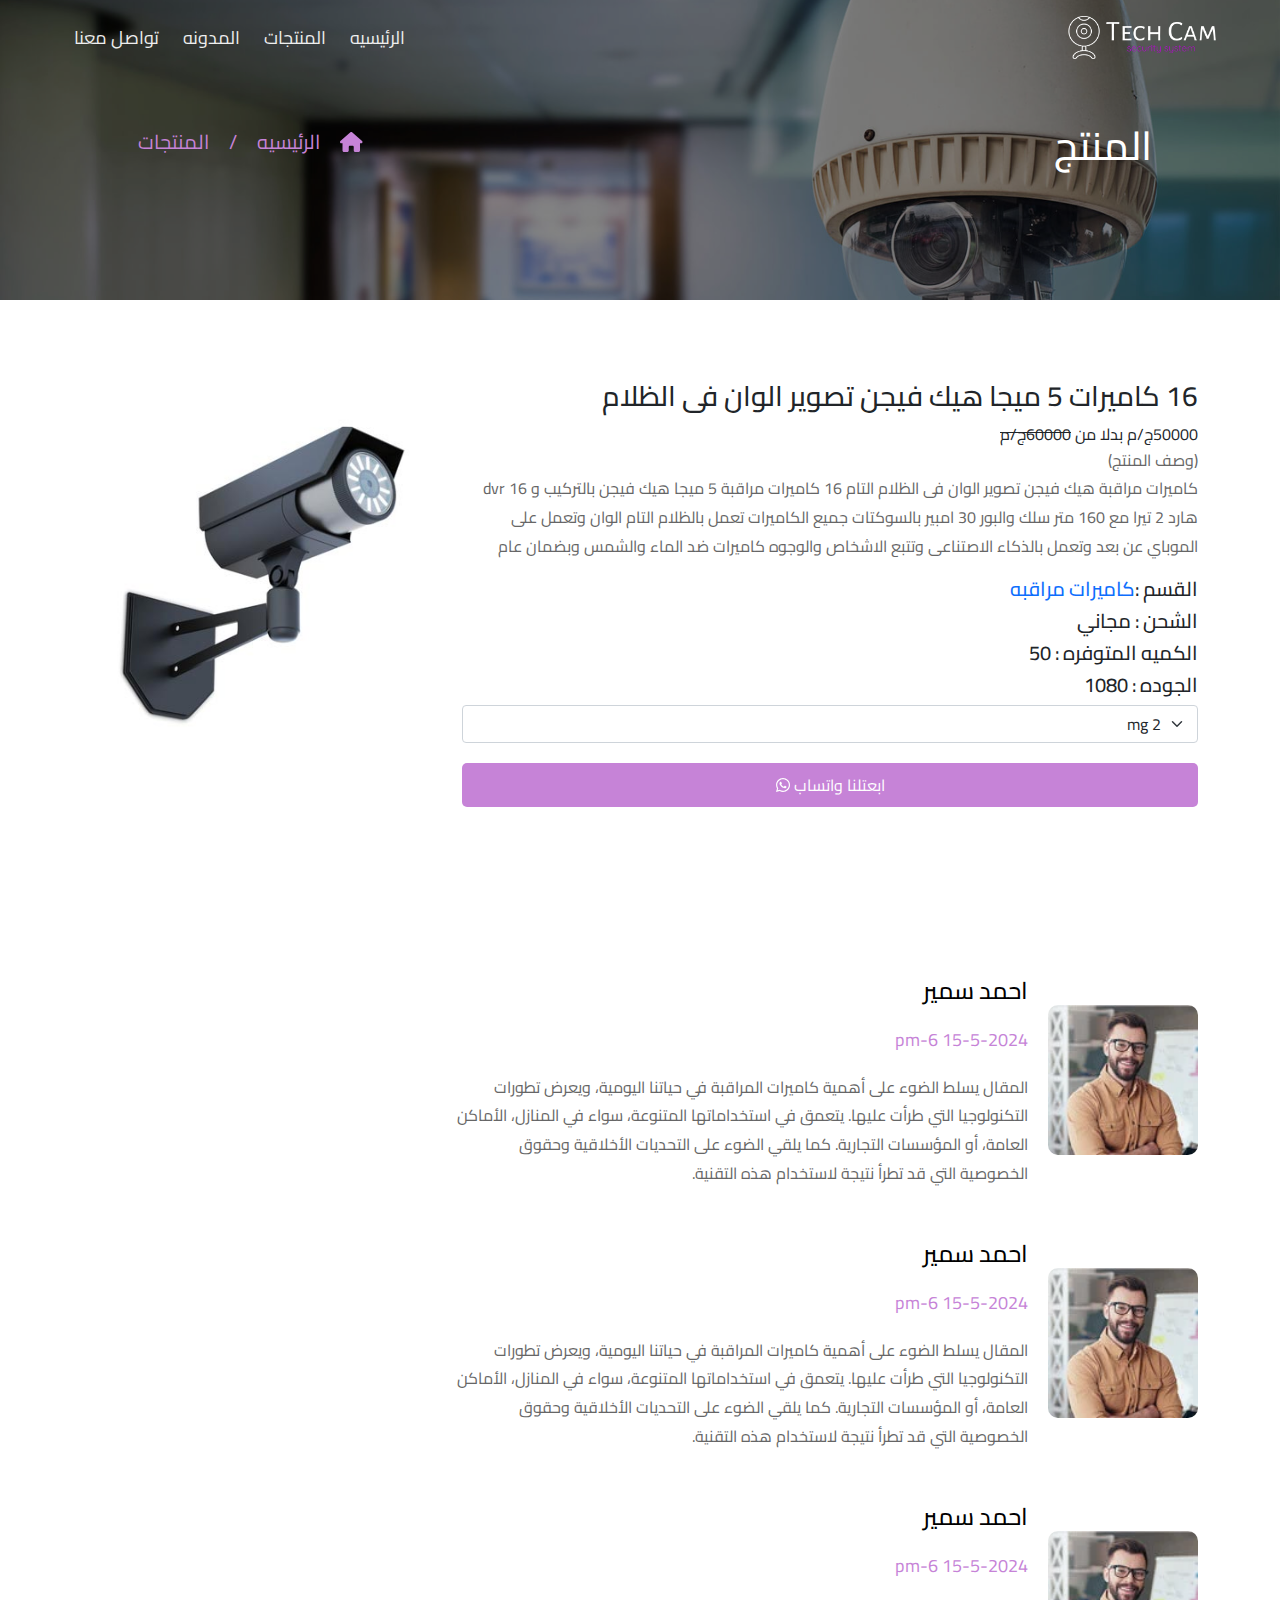
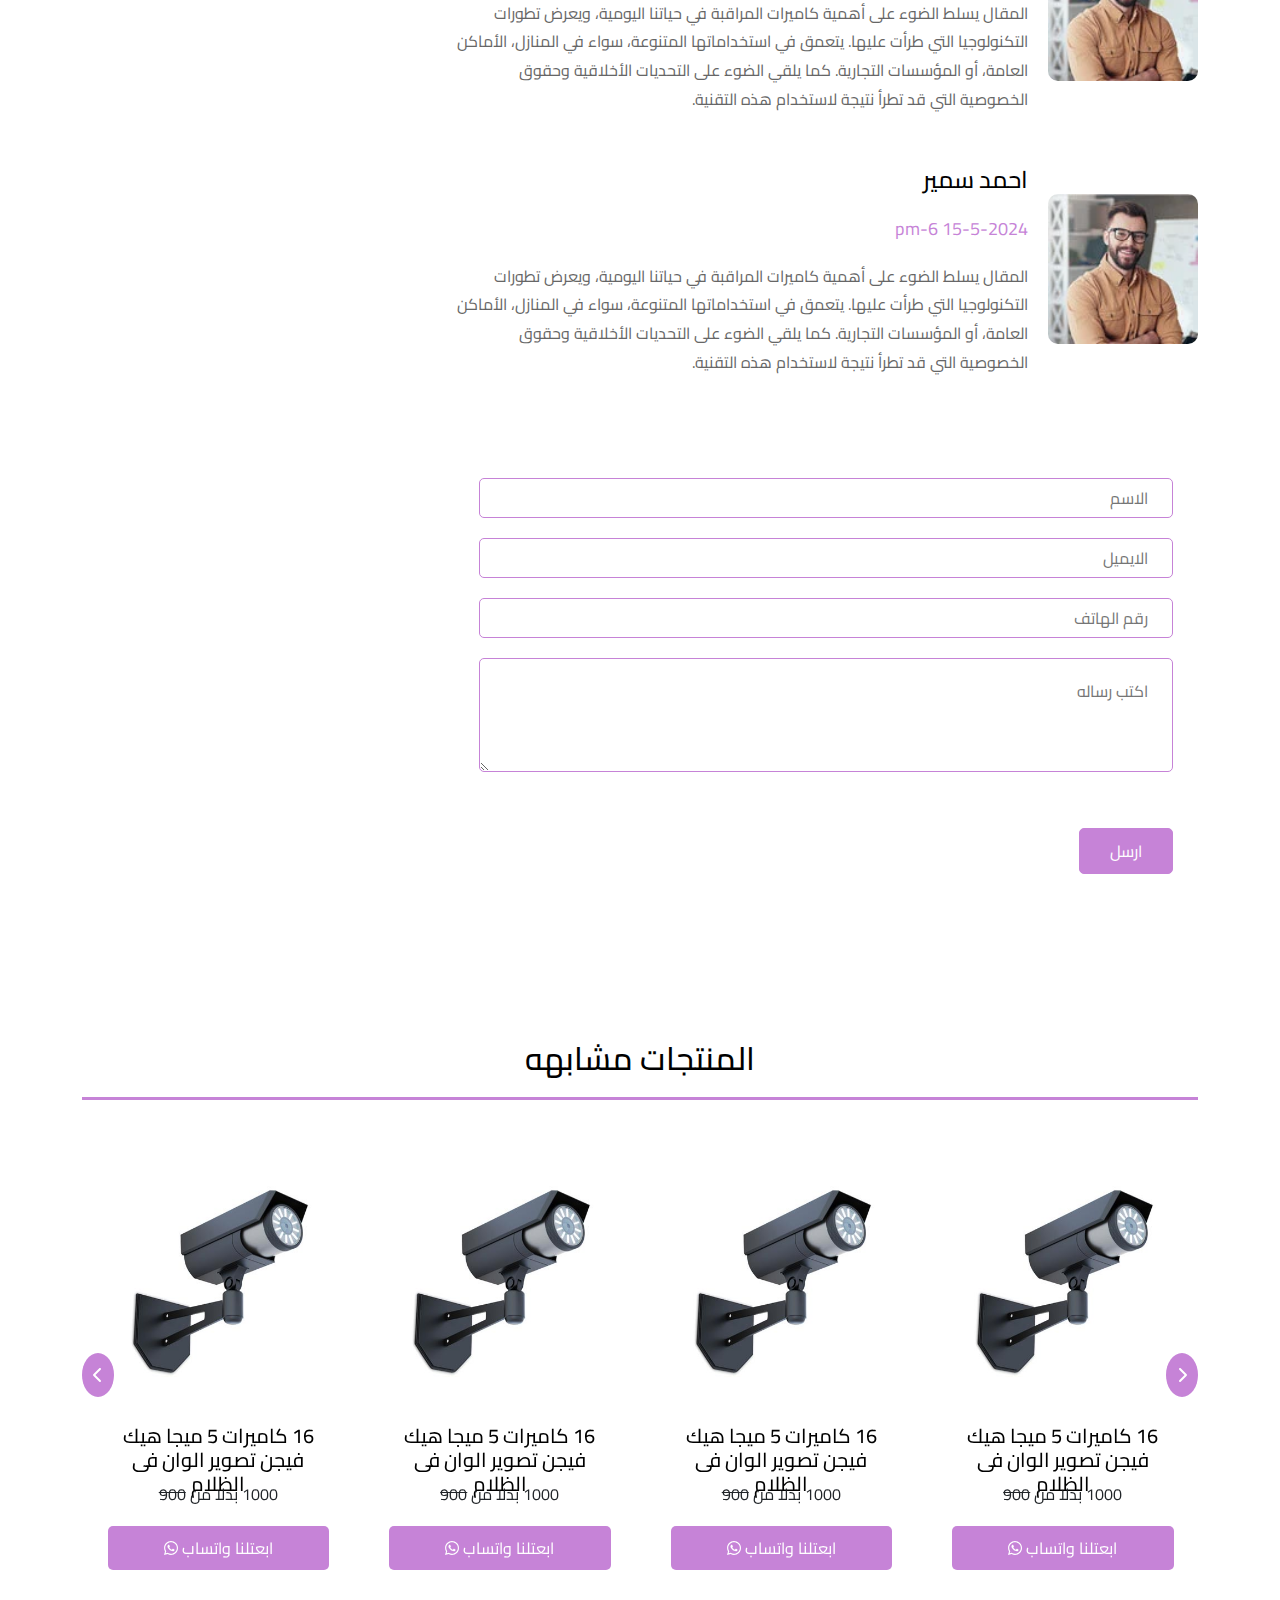
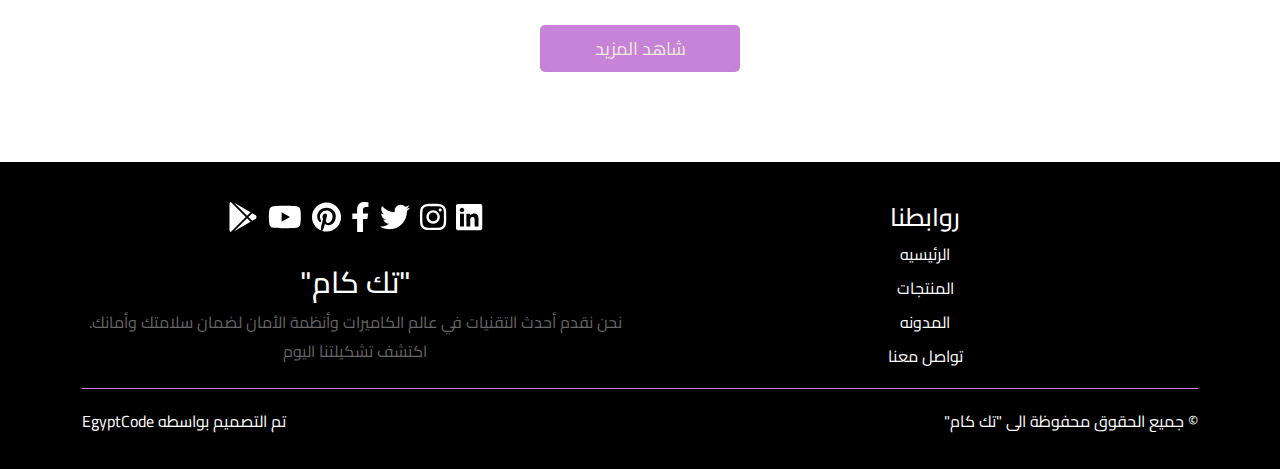
<file: singleproduct.html>
<!DOCTYPE html>
<html lang="ar" dir="rtl">

    <head>
        <meta charset="UTF-8">
        <meta name="viewport" content="width=device-width, initial-scale=1.0">
        <title>الرئيسيه</title>
        <link rel="icon" href="./img/logo.png">
        <link rel="stylesheet" href="./css/main.css">
    </head>

<body>
<!-- navbar -->
<div class="navbar">
    <input type="checkbox" id="nav-check">
    <div class="nav-header">
        <div class="nav-logo">
            <a class="nav_trans_logo" href="./index.html"><img src="./img/logo.png" alt=""></a>
        </div>
    </div>
    <div class="nav-btn">
        <label for="nav-check">
            <span class="span_1"></span>
            <span class="span_2"></span>
            <span class="span_3"></span>
        </label>
    </div>

    <div class="nav-links">
        <a href="./index.html">الرئيسيه</a>
        <a href="./products.html">المنتجات</a>
        <a href="./blog.html">المدونه</a>
        <a href="./contact_us.html">تواصل معنا</a>
    </div>
</div>


<!-- Section 1 -->
<section class="intro_sections">
    <h1> المنتج </h1>
    <ul>
        <li><i class="fa-solid fa-house"></i></li>
        <li> <a href="./index.html">الرئيسيه</a> </li>
        <li>/</li>
        <li> <a href="./index.html">المنتجات</a> </li>
    </ul>
</section>


<!-- S1 single product -->
<section class="S1_Single_product Ptoducts">
<div class="container">
<div class="row">

    <div class="col-lg-8 box">
        <h3>16 كاميرات 5 ميجا هيك فيجن تصوير الوان فى الظلام</h3>
        <span>50000ج/م</span>
        <span>بدلا من </span>
        <span> <del>60000ج/م</del> </span>
        <p>
            (وصف المنتج)
            <br>
            كاميرات مراقبة هيك فيجن تصوير الوان فى الظلام التام 16 كاميرات مراقبة 5 ميجا هيك فيجن بالتركيب و dvr 16 هارد 2 تيرا مع
            160 متر سلك والبور 30 امبير بالسوكتات جميع الكاميرات تعمل بالظلام التام الوان وتعمل على الموباي عن بعد وتعمل بالذكاء
            الاصتناعى وتتبع الاشخاص والوجوه كاميرات ضد الماء والشمس وبضمان عام
        </p>

        <h5>  القسم :<a href="#">كاميرات مراقبه</a>  </h5>
        <h5> الشحن : مجاني </h5>
        <h5> الكميه المتوفره : 50 </h5>
        <h5> الجوده : 1080   </h5>
        <h5>
<select class="form-select" aria-label="Default select example">
    <option selected>2 mg</option>
    <option value="1">5mg</option>
    <option value="1">6 mg</option>
    <option value="2">8 mg</option>
</select>
        </h5>
        
        <a class="add-to-cart"
            href="https://api.whatsapp.com/send?phone=+201002704948&text=%D9%85%D9%85%D9%83%D9%86_%D8%A7%D8%B3%D8%AA%D9%81%D8%B3%D8%A7%D8%B1">
            ابعتلنا واتساب <i class="fa-brands fa-whatsapp"></i></a>


    </div>

    <div class="col-lg-4 ">
        <img src="./img/product_1.jpg" alt="">
    </div>




</div>    
</div>
</section>

<div class="container">
<div class="col-lg-8">
    <!-- كومنتات -->
    <div class="comments">

        <ul class="comm_container">
            <li><img src="./img/comment-1.webp" alt=""></li>
            <li>
                <h4>احمد سمير</h4>
                <span> 15-5-2024 6-pm </span>
                <p>
                    المقال يسلط الضوء على أهمية كاميرات المراقبة في حياتنا اليومية، ويعرض تطورات التكنولوجيا التي طرأت
                    عليها. يتعمق في
                    استخداماتها المتنوعة، سواء في المنازل، الأماكن العامة، أو المؤسسات التجارية. كما يلقي الضوء على
                    التحديات
                    الأخلاقية وحقوق
                    الخصوصية التي قد تطرأ نتيجة لاستخدام هذه التقنية.
                </p>
            </li>
        </ul>

        <ul class="comm_container">
            <li><img src="./img/comment-1.webp" alt=""></li>
            <li>
                <h4>احمد سمير</h4>
                <span> 15-5-2024 6-pm </span>
                <p>
                    المقال يسلط الضوء على أهمية كاميرات المراقبة في حياتنا اليومية، ويعرض تطورات التكنولوجيا التي طرأت
                    عليها. يتعمق في
                    استخداماتها المتنوعة، سواء في المنازل، الأماكن العامة، أو المؤسسات التجارية. كما يلقي الضوء على
                    التحديات
                    الأخلاقية وحقوق
                    الخصوصية التي قد تطرأ نتيجة لاستخدام هذه التقنية.
                </p>
            </li>
        </ul>

        <ul class="comm_container">
            <li><img src="./img/comment-1.webp" alt=""></li>
            <li>
                <h4>احمد سمير</h4>
                <span> 15-5-2024 6-pm </span>
                <p>
                    المقال يسلط الضوء على أهمية كاميرات المراقبة في حياتنا اليومية، ويعرض تطورات التكنولوجيا التي طرأت
                    عليها. يتعمق في
                    استخداماتها المتنوعة، سواء في المنازل، الأماكن العامة، أو المؤسسات التجارية. كما يلقي الضوء على
                    التحديات
                    الأخلاقية وحقوق
                    الخصوصية التي قد تطرأ نتيجة لاستخدام هذه التقنية.
                </p>
            </li>
        </ul>

        <ul class="comm_container">
            <li><img src="./img/comment-1.webp" alt=""></li>
            <li>
                <h4>احمد سمير</h4>
                <span> 15-5-2024 6-pm </span>
                <p>
                    المقال يسلط الضوء على أهمية كاميرات المراقبة في حياتنا اليومية، ويعرض تطورات التكنولوجيا التي طرأت
                    عليها. يتعمق في
                    استخداماتها المتنوعة، سواء في المنازل، الأماكن العامة، أو المؤسسات التجارية. كما يلقي الضوء على
                    التحديات
                    الأخلاقية وحقوق
                    الخصوصية التي قد تطرأ نتيجة لاستخدام هذه التقنية.
                </p>
            </li>
        </ul>

        <div class="form">

            <input type="text" placeholder=" الاسم ">
            <input type="text" placeholder=" الايميل ">
            <input type="text" placeholder=" رقم الهاتف ">

            <textarea name="" id="" cols="30" rows="3" placeholder=" اكتب رساله "></textarea>
            <button> ارسل </button>
        </div>






    </div>
</div>


</div>


<section class=" Products" id="S3_home">
    <div class="container">
        <div class="intro">
            <h2>المنتجات مشابهه</h2>
        </div>
        <div class="owl-carousel owl-theme" id="slider_2">
            <div class="item">
                <div class="">
                    <div class="box">
                        <img src="./img/product_1.jpg" alt="">
                        <h4><a href="./singleproduct.html">16 كاميرات 5 ميجا هيك فيجن تصوير الوان فى الظلام</a></h4>
                        <span> 1000 بدلا من <del>900</del> </span>
                        <a class="add-to-cart"
                            href="https://api.whatsapp.com/send?phone=+201002704948&text=%D9%85%D9%85%D9%83%D9%86_%D8%A7%D8%B3%D8%AA%D9%81%D8%B3%D8%A7%D8%B1">
                            ابعتلنا واتساب <i class="fa-brands fa-whatsapp"></i></a>
                    </div>
                </div>
            </div>
            <div class="item">
                <div class="">
                    <div class="box">
                        <img src="./img/product_1.jpg" alt="">
                        <h4><a href="./singleproduct.html">16 كاميرات 5 ميجا هيك فيجن تصوير الوان فى الظلام</a></h4>
                        <span> 1000 بدلا من <del>900</del> </span>
                        <a class="add-to-cart"
                            href="https://api.whatsapp.com/send?phone=+201002704948&text=%D9%85%D9%85%D9%83%D9%86_%D8%A7%D8%B3%D8%AA%D9%81%D8%B3%D8%A7%D8%B1">
                            ابعتلنا واتساب <i class="fa-brands fa-whatsapp"></i></a>
                    </div>
                </div>
            </div>
            <div class="item">
                <div class="">
                    <div class="box">
                        <img src="./img/product_1.jpg" alt="">
                        <h4><a href="./singleproduct.html">16 كاميرات 5 ميجا هيك فيجن تصوير الوان فى الظلام</a></h4>
                        <span> 1000 بدلا من <del>900</del> </span>
                        <a class="add-to-cart"
                            href="https://api.whatsapp.com/send?phone=+201002704948&text=%D9%85%D9%85%D9%83%D9%86_%D8%A7%D8%B3%D8%AA%D9%81%D8%B3%D8%A7%D8%B1">
                            ابعتلنا واتساب <i class="fa-brands fa-whatsapp"></i></a>
                    </div>
                </div>
            </div>
            <div class="item">
                <div class="">
                    <div class="box">
                        <img src="./img/product_1.jpg" alt="">
                        <h4><a href="./singleproduct.html">16 كاميرات 5 ميجا هيك فيجن تصوير الوان فى الظلام</a></h4>
                        <span> 1000 بدلا من <del>900</del> </span>
                        <a class="add-to-cart"
                            href="https://api.whatsapp.com/send?phone=+201002704948&text=%D9%85%D9%85%D9%83%D9%86_%D8%A7%D8%B3%D8%AA%D9%81%D8%B3%D8%A7%D8%B1">
                            ابعتلنا واتساب <i class="fa-brands fa-whatsapp"></i></a>
                    </div>
                </div>
            </div>
            <div class="item">
                <div class="">
                    <div class="box">
                        <img src="./img/product_1.jpg" alt="">
                        <h4><a href="./singleproduct.html">16 كاميرات 5 ميجا هيك فيجن تصوير الوان فى الظلام</a></h4>
                        <span> 1000 بدلا من <del>900</del> </span>
                        <a class="add-to-cart"
                            href="https://api.whatsapp.com/send?phone=+201002704948&text=%D9%85%D9%85%D9%83%D9%86_%D8%A7%D8%B3%D8%AA%D9%81%D8%B3%D8%A7%D8%B1">
                            ابعتلنا واتساب <i class="fa-brands fa-whatsapp"></i></a>
                    </div>
                </div>
            </div>
            <div class="item">
                <div class="">
                    <div class="box">
                        <img src="./img/product_1.jpg" alt="">
                        <h4><a href="./singleproduct.html">16 كاميرات 5 ميجا هيك فيجن تصوير الوان فى الظلام</a></h4>
                        <span> 1000 بدلا من <del>900</del> </span>
                        <a class="add-to-cart"
                            href="https://api.whatsapp.com/send?phone=+201002704948&text=%D9%85%D9%85%D9%83%D9%86_%D8%A7%D8%B3%D8%AA%D9%81%D8%B3%D8%A7%D8%B1">
                            ابعتلنا واتساب <i class="fa-brands fa-whatsapp"></i></a>
                    </div>
                </div>
            </div>
            <div class="item">
                <div class="">
                    <div class="box">
                        <img src="./img/product_1.jpg" alt="">
                        <h4><a href="./singleproduct.html">16 كاميرات 5 ميجا هيك فيجن تصوير الوان فى الظلام</a></h4>
                        <span> 1000 بدلا من <del>900</del> </span>
                        <a class="add-to-cart"
                            href="https://api.whatsapp.com/send?phone=+201002704948&text=%D9%85%D9%85%D9%83%D9%86_%D8%A7%D8%B3%D8%AA%D9%81%D8%B3%D8%A7%D8%B1">
                            ابعتلنا واتساب <i class="fa-brands fa-whatsapp"></i></a>
                    </div>
                </div>
            </div>
            <div class="item">
                <div class="">
                    <div class="box">
                        <img src="./img/product_1.jpg" alt="">
                        <h4><a href="./singleproduct.html">16 كاميرات 5 ميجا هيك فيجن تصوير الوان فى الظلام</a></h4>
                        <span> 1000 بدلا من <del>900</del> </span>
                        <a class="add-to-cart"
                            href="https://api.whatsapp.com/send?phone=+201002704948&text=%D9%85%D9%85%D9%83%D9%86_%D8%A7%D8%B3%D8%AA%D9%81%D8%B3%D8%A7%D8%B1">
                            ابعتلنا واتساب <i class="fa-brands fa-whatsapp"></i></a>
                    </div>
                </div>
            </div>
            <div class="item">
                <div class="">
                    <div class="box">
                        <img src="./img/product_1.jpg" alt="">
                        <h4><a href="./singleproduct.html">16 كاميرات 5 ميجا هيك فيجن تصوير الوان فى الظلام</a></h4>
                        <span> 1000 بدلا من <del>900</del> </span>
                        <a class="add-to-cart"
                            href="https://api.whatsapp.com/send?phone=+201002704948&text=%D9%85%D9%85%D9%83%D9%86_%D8%A7%D8%B3%D8%AA%D9%81%D8%B3%D8%A7%D8%B1">
                            ابعتلنا واتساب <i class="fa-brands fa-whatsapp"></i></a>
                    </div>
                </div>
            </div>
            <div class="item">
                <div class="">
                    <div class="box">
                        <img src="./img/product_1.jpg" alt="">
                        <h4><a href="./singleproduct.html">16 كاميرات 5 ميجا هيك فيجن تصوير الوان فى الظلام</a></h4>
                        <span> 1000 بدلا من <del>900</del> </span>
                        <a class="add-to-cart"
                            href="https://api.whatsapp.com/send?phone=+201002704948&text=%D9%85%D9%85%D9%83%D9%86_%D8%A7%D8%B3%D8%AA%D9%81%D8%B3%D8%A7%D8%B1">
                            ابعتلنا واتساب <i class="fa-brands fa-whatsapp"></i></a>
                    </div>
                </div>
            </div>



        </div>

        <a class="more" href="./index.html"> شاهد المزيد </a>

    </div>
</section>



<!-- footer -->
<footer class="footer">
    <div class="container">

        <div class="top_foot">
            <div class="row">

                <div class="col-lg-6">
                    <ul class="links">
                        <h3>روابطنا</h3>
                        <li> <a href="./index.html">الرئيسيه</a> </li>
                        <li> <a href="./products.html">المنتجات</a> </li>
                        <li> <a href="./blog.html">المدونه</a> </li>
                        <li> <a href="./contact_us.html">تواصل معنا</a> </li>
                    </ul>
                </div>




                <div class="col-lg-6">
                    <ul class="sochial">
                        <li> <a href="./index.html"><i class="fa-brands fa-linkedin"></i></a> </li>
                        <li> <a href="./index.html"><i class="fa-brands fa-instagram"></i></a> </li>
                        <li> <a href="./index.html"><i class="fa-brands fa-twitter"></i></a> </li>
                        <li> <a href="./index.html"><i class="fa-brands fa-facebook-f"></i></a> </li>
                        <li> <a href="./index.html"><i class="fa-brands fa-pinterest"></i></a> </li>
                        <li> <a href="./index.html"><i class="fa-brands fa-youtube"></i></a> </li>
                        <li> <a href="./index.html"><i class="fa-brands fa-google-play"></i></a> </li>
                    </ul>
                    <h4>"تك كام"</h4>
                    <p>نحن نقدم أحدث التقنيات في عالم الكاميرات وأنظمة الأمان لضمان سلامتك وأمانك. اكتشف تشكيلتنا اليوم
                    </p>
                </div>


            </div>
        </div>


        <div class="last_foot">
            <ul>
                <li>© جميع الحقوق محفوظة الى "تك كام" </li>
                <li> تم التصميم بواسطه <a href="./index.html">EgyptCode</a> </li>
            </ul>
        </div>

    </div>
</footer>

<!-- scroll up -->
<span class="scroll_up"><i class="fa-solid fa-arrow-up"></i></span>



<script src="js/jquery-3.5.1.min.js"></script>
<script src="./js/owl.carousel.min.js"></script>
<script src="./js/all.min.js"></script>
<script src="./js/bootstrap.bundle.min.js"></script>
<script src="./js/main.js"></script>
</body>
</html>
</file>
<file: css/main.css>
@import url(./bootstrap.min.css);
@import url(./bootstrap.min.css.map);
@import url(./all.min.css);
@import url(./owl.carousel.min.css);
@import url(./animate.css);
@import url('https://fonts.googleapis.com/css2?family=Cairo:wght@200;400;500;600;700;800&display=swap');

:root {
  --main_bgColor: #F4EAE0;
  --btnColor: #C683D7;
  --textColor: #fff;
  --Secondary-color: #000;  
  --bgColor: #F3F3F3;
  --pragrafColor: #666;
  --body_bgColor: #fff;
  --main_borderColor: 1px solid #C683D7;
}
::selection {
  color: #C683D7;
  background: rgb(58, 58, 58);
  border-radius: 5px !important;
}
::-webkit-scrollbar {
  width: 10px;

}

::-webkit-scrollbar-track {
  background-color: transparent;
  box-shadow: 0 20px 40px rgb(0 0 0 / 25%);
}

::-webkit-scrollbar-thumb {
  background-color: #C683D7;
  border-radius: 5px;
  transition: all ease-in-out .3s;
}

::-webkit-scrollbar-thumb:hover {
  background-color: var(--Secondary-color);
}
.link_button ,.add-to-cart{
  padding: 10px 30px;
  background-color: var(--btnColor);
  color: var(--body_bgColor);
  border-radius: 5px;
  transition: all ease-in .3s;
  display: block;
  margin-top: 20px  ;
  text-align: center;
}
.link_button:hover ,.add-to-cart:hover{
  background-color: transparent;
  color: var(--Secondary-color);
  border: 1px solid var(--btnColor);
}
* {
    padding: 0;
    margin: 0;
    box-sizing: border-box;
    font-family: 'Cairo', sans-serif;
}
a{
    text-decoration: none;
}
li{
    list-style: none;
}
ul{
    padding: 0;
}
img ,video{
    width: 100%;
}
p{
  line-height: 1.8;
  color: var(--pragrafColor);
}
.box{
  margin: 10px 0;
}
/* navbar */
.navbar {
  height: 75px;
  width: 100%;
  background-color: transparent;
  padding: 0 5%;  
  display: flex;
  align-items: center;
  position: absolute;
  z-index: 92212554454554541212;
}

.navbar  .nav-header {
  width: 20%;

}

.navbar  .nav-header  .nav-logo {
  display: inline-block;
  font-size: 22px;
  color: #fff;
}

.navbar .nav-logo img {
  width: 150px  !important;
}

.navbar .nav-btn {
  display: none;
}
.navbar .nav-btn span{
  width: 50%;
}
.navbar  .nav-links {
  margin-right: auto;
  font-size: 18px;
}

.navbar  .nav-links  a , .navbar .nav-links li{
  display: inline-block;
  padding: 13px 10px 13px 10px;
  text-decoration: none;
  color: #efefef;
  transition: all ease-in .3s;
  cursor: pointer;
}

.navbar  .nav-links  a:hover ,
.navbar .nav-links li:hover{
    color: var(--btnColor);
}
.fix .nav-links a:hover,
.fix .nav-links li:hover {
  color: var(--textColor);
}


.navbar  #nav-check {
  display: none;
}


.services_menu {
  position: absolute;
  opacity: 0;
  visibility: hidden;
  transition: all ease-in-out .3s !important;
  display: flex;
  flex-direction: column;
  left: 20px;
  width: 300px !important;
}

.services_nav_tranz .services_menu {
  opacity: 1;
  visibility: visible;
  animation-name: tranz;
  animation-duration: .5s;
  animation-iteration-count: 1;
  animation-timing-function: linear;
  animation-fill-mode: forwards;
}

.services_nav_tranz svg {
  transform: rotate(90deg);
  margin-right: 10px;
}

.services_menu li {
  background-color: var(--bgColor);
  box-shadow: 0 20px 40px rgb(0 0 0 / 25%);

  padding: 0 20px;
  width: 100%;
}

.services_menu li a {
  color: #000 !important;
}

.services_menu li a:hover {
  color: var(--btnColor) !important;
}

.fix {
  background-color: var(--Secondary-color);
  position: fixed !important;
  top: 0;
  right: 0;
  z-index: 9561111111665;
  left: 0;
  height: 70px !important;
  transition: all .5s linear;
  animation-name: tranz;
  animation-duration: .5s;
  animation-iteration-count: 1;
  animation-timing-function: linear;
  animation-fill-mode: forwards;
  padding: 0 5%;

}

@keyframes tranz {
  0% {
    transform: translateY(-100px);
  }

  100% {
    transform: translateY(0px);
  }
}


@media (max-width:600px) {
  .navbar > .nav-btn {
    display: inline-block;
    position: absolute;
    left: 10px;
    top: calc(50% - 25px);
  }
  .navbar>.nav-header>.nav-title{
    margin-right: auto;
  }
  .navbar > .nav-btn > label {
    display: inline-block;
    width: 50px;
    height: 50px;
    padding: 13px;
  }
  .navbar > .nav-btn > label:hover,.navbar  #nav-check:checked ~ .nav-btn > label {
    background-color: rgba(0, 0, 0, 0.3);
  }
  .navbar > .nav-btn > label > span {
    display: block;
    width: 25px;
    height: 10px;
    border-top: 2px solid #eee;
    transition: all ease-in .3s;
  }
  .navbar>.nav-btn>label>.span_2{
    width: 20px;
  }
  .navbar>.nav-btn>label>.span_3 {
    width: 15px;
  }
  .navbar > .nav-links {
    position: absolute;
    display: block;
    width: 100%;
    background-color: #333;
    height: 0px;
    transition: all 0.3s ease-in;
    overflow-y: hidden;
    top: 65px;
    left: 0px;
  }
  .fix>.nav-links{
    border: 7px solid var(--Secondary-color);
    border-radius: 5px;
    border-top: none;
  }
  .navbar > .nav-links > a {
    display: block;
    width: 100%;
  }
  .navbar > #nav-check:not(:checked) ~ .nav-links {
    height: 0;
    width: 100% !important;
  }
  .navbar > #nav-check:checked ~ .nav-links {
    height: 80vh !important;
  }
  .navbar>#nav-check:checked~.nav-btn .span_1{
  transform: rotateY(0deg) rotate(45deg);
  position: absolute;
  top: 21px;
  left: 16px;
  width: 15px !important;
  border-top: 3px solid #eee;
}
.navbar>#nav-check:checked~.nav-btn .span_2 {
  transform: rotateY(0deg) rotate(-45deg);
  position: absolute;
  top: 21px;
  left: 22px;
  width: 15px !important;
  border-top: 3px solid #eee;
}
  .navbar>#nav-check:checked~.nav-btn .span_3 {
  display: none;
  }

}

/* S1 home */
.S1_home{
  width: 100%;
  height: 100vh;
  background-image: url(../img/S1_home.png);
  background-position: center;
  background-size: cover;
  display: flex;
  flex-direction: column;
  justify-content:center;
  align-items: center;
  text-align: end;
  color: var(--body_bgColor);
  position: relative;
  z-index: 1;
}
.S1_home::after{
  content: '';
  position: absolute;
  top: 0;
  left: 0;
  width: 100%;
  height: 100%;
  background-color: #00000042;
  z-index: -1;
}
.S1_home h1{
  font-size: 50px;
  font-weight: 600;
  margin-bottom: 20px;
  text-align: center;
}
.S1_home p{
  text-align: center;
  color: var(--bgColor);
}
.S1_home ul{
  display: flex;
  justify-content: center;
  align-items: center;
  margin-top: 70px;
}
.S1_home ul a{
  padding: 10px 30px;
  margin: 0 10px ;
  background-color: var(--btnColor);
  color: var(--body_bgColor);
  border-radius: 5px;
}
/*  */
/* أسلوب التنسيق للقسم الكبير */
.S2_home{
  padding: 70px 10%;
  background-color: var(--body_bgColor);
}
.S2_home .box{
  padding: 25px;
  border: var(--main_borderColor);
  margin: 10px;
  border-radius: 5px;
}
.S2_home .services-section{
  margin-top: 40px;
}
.S2_home .box svg{
  font-size: 50px;
  margin: 20px 0;
  color: var(--btnColor);
}
.S2_home .box h3{
  margin: 20px 0;
}
.S2_home h2{
  color: var(--Secondary-color);
  margin-bottom: 20px;
  text-align: center;
  padding-bottom: 20px;
  border-bottom: 3px solid var(--btnColor);
}
/* S3_home */

.S3_home{
  padding: 70px 0;
  background-color: var(--bgColor);
}
.S3_home h2{
  color: var(--Secondary-color);
  margin-bottom: 20px;
  text-align: center;
  padding-bottom: 20px;
  border-bottom: 3px solid var(--btnColor);
}
.S3_home .box{
  padding: 25px;
  text-align: center;
}
.S3_home .box h3{
  color: var(--btnColor);
  margin: 20px 0;
}
.Products {
  padding: 70px 0;
  position: relative;
}
.Products h2{
  color: var(--Secondary-color);
  margin-bottom: 20px;
  text-align: center;
  padding-bottom: 20px;
  border-bottom: 3px solid var(--btnColor);
}
.Products .box{
  padding: 25px;
  text-align: center;
}
.Products .box a:first-child{
  display: block;
  color: var(--Secondary-color);
  font-size: 20px;
  transition: all ease-in .3s;
  height: 50px;
  max-height: 50px;
}
.Products .box a:first-child:hover{
  color: var(--btnColor);
}
.owl-carousel .owl-nav .owl-next,
.owl-carousel .owl-nav .owl-prev{
  padding: 10px;
  background-color: var(--btnColor);
  color: var(--body_bgColor);
  border-radius: 50%;
}
.owl-carousel .owl-nav .owl-next{
  position: absolute;
  top: 48%;
  left: 0;
}
.owl-carousel .owl-nav .owl-prev {
  position: absolute;
  top: 48%;
  right: 0;
}
.Products .more{
  width: 200px;
  display: block;
  background-color: var(--btnColor);
  padding: 10px 0;
  border-radius: 5px;
  margin: 20px auto;
  text-align: center;
  color: var(--main_bgColor);
  font-size: 18px;
}
/* blog */
.blog{
  padding: 70px 10%;
  background-color: var(--bgColor);
}
.blog .box{
  padding: 20px;
}
.blog .box .images{
  position: relative;
}
.blog .box .images img{
  border-radius: 10px;
}
.blog .box .images span{
  position: absolute;
  bottom: 20px;
  right: 20px;
  padding: 10px;
  background-color: var(--btnColor);
  color: var(--body_bgColor);
  border-radius: 5px;
}
.blog .box .images span svg{
  margin-left: 7px;
}
.blog .box .content h5{
  font-size: 20px;
  margin: 10px 0;
}
.blog .box .content span{
  margin: 0 10px ;
}
.blog .box .content h5 svg{
  color: var(--btnColor);
  font-size: 20px;
}
.blog .box .content a{
  font-size: 20px;
  display: block;
  margin: 20px 0;
  color: var(--Secondary-color);
  transition: all ease-in .3s;
}
.blog .box .content a:hover{
  color: var(--btnColor);
}
.blog h4{
  color: var(--btnColor);
  margin-top: 50px;
}
.Pagination ul{
  display: flex;
  align-items: center;
  justify-content: center;
  text-align: center;
}
.Pagination ul li{
  padding: 10px;
  background-color: var(--btnColor);
  color: var(--body_bgColor);
  transition: all ease-in .3s;
  border: 1px solid var(--btnColor);
  margin: 10px;
  border-radius: 5px;
  cursor: pointer;
}
.Pagination ul li:hover{
  background-color: transparent;
  color: var(--btnColor);
}
.comments{
  padding: 70px 0;
}
.comments .comm_container{
  display: flex;
  align-items: center;
  justify-content: space-between;
}
.comments .comm_container img{
  width: 150px;
  height: 150px;
  border-radius: 10px;
  margin-left: 20px;
}
.comments .comm_container h4{
  margin: 20px 0;
  color: var(--Secondary-color);
}
.comments .comm_container span{
  display: block;
  margin: 20px 0;
  font-size: 18px;
  color: var(--btnColor);
}
.comments .form{
  margin-top: 50px;
  padding: 25px;
}
.comments .form input {
  width: 100%;
  height: 40px;
  margin: 10px 0;
  background-color: transparent;
  border: var(--main_borderColor);
  border-radius: 5px;
  padding: 0 20px;
}
.comments .form textarea{
  width: 100%;
  margin: 10px 0;
  background-color: transparent;
  border: var(--main_borderColor);
  border-radius: 5px;
  padding:  20px ;
  margin-bottom: 20px;
}
.comments .form button{
  color: var(--body_bgColor);
  background-color: var(--btnColor);
  border: var(--main_borderColor);
  transition: all ease-in .3s;
  border-radius: 5px;
  padding: 10px 30px;
}
.comments .form button:hover{
  background-color: transparent;
  color: var(--btnColor);
}
.lift_side_blog ul{
  display: flex;
  justify-content: space-between;
}
.lift_side_blog ul img{
  width: 100px;
  height: 100px;
  border-radius: 5px;
}
.lift_side_blog ul a{
  transition: all ease-in .3s;
  color: var(--Secondary-color);
  display: block;
}
.lift_side_blog ul a:hover{
  color: var(--btnColor);
}
.single_blog{
  padding: 70px 0;
}
.lift_side_blog ul span{
  color: var(--pragrafColor);
  margin-top: 20px;
  display: block;
}
.lift_side_blog ul span svg{
  color: var(--btnColor);
  margin-left: 5px;
}
.lift_side_blog ul span svg:last-child{
  margin-right: 10px;
}
.lift_side_blog_box{
  margin-bottom: 50px ;
  padding: 10px;
  border: 2px solid var(--btnColor);
  border-radius: 5px;
}
.lift_side_blog_box h3{
  margin-bottom: 30px !important;

}
.single_blog .tag ul {
  flex-direction: column;
}
.single_blog .tag ul li a{
  padding: 10px 20px;
  background-color:transparent;
  border: var(--main_borderColor);
  border-radius: 5px;
  margin: 10px 0;
  text-align: center;
  color: var(--btnColor);
  transition: all ease-in .3s;
}
.single_blog .tag ul li a:hover{
  color: var(--body_bgColor);
  background-color: var(--btnColor);
}
/* S1_products */
.S1_products{
  padding: 70px 0;
}
.S1_products .filters{
  padding: 25px ;
  border: 2px solid var(--btnColor);
  border-radius: 5px;
}
.S1_products .filters .search_bar{
  display: flex;
  text-align: center;
  align-items: center;
  justify-content: center;
}
.S1_products .filters .search_bar input{
  width: 80%;
  border-radius: 5px;
  height: 40px;
  padding: 0 30px;
  border: var(--main_borderColor);
}
.S1_products .filters .search_bar button{
  background-color: var(--btnColor);
  color: var(--body_bgColor);
  border: var(--main_borderColor);
  height: 40px;
  width: 50px;
  margin-right: 20px;
  border-radius: 5px;  
}
.S1_products .filters h3{
  color: var(--pragrafColor);
  margin-bottom: 10px;
  font-size: 20px;
}
.S1_products .filters .sort_bar{
  padding: 0 20%;
}
.S1_products .filters .sort_bar .box{
  border: var(--main_borderColor);
  border-radius: 5px;
}
.S1_Single_product {
  padding: 70px 0;
}
/* contact_us */
.contact_us{
  padding: 70px 0;
}
.form{
  padding: 70px 0;
}
.form input{
    height: 40px;
    border-radius: 5px;
    margin: 10px 0;
}
.form input textarea{
  margin: 10px 0;
  border-radius: 5px;
}
.form button{
  padding: 10px 30px;
  background-color: var(--btnColor);
  border-radius: 5px;
  color: var(--body_bgColor);
  border: var(--main_borderColor);
  transition: all ease-in .3s;
  display: block;
  margin-top: 30px;
}
.form button:hover{
  background-color: transparent;
  color: var(--btnColor);
}
.form .all_right {
  display: flex;
  align-items: center;
}
.form .all_right svg{
  color: var(--btnColor);
  font-size: 30px;
  margin-left: 20px;
}
.form .all_right h3{
  font-size: 18px;
  margin: 20px 0;
}
.form .sochial{
  display: flex;
}
.form .zzz p{
  margin: 20px 0;
}
.form .sochial a{
  color: var(--btnColor);
  font-size: 18px;
  margin: 5px;
}


























/* intro_sections */
.intro_sections{
  display: flex;
  align-items: center;
  justify-content: space-between;
  text-align: center;
  height: 300px;
  padding: 70px 10%;
  background-color: #DCFFB7;
  background-image: url(../img/S1_home.png);
  background-size: cover;
  background-position: center;
  z-index: 1;
  position: relative;
}
.intro_sections::after{
  content: '';
  position: absolute;
  top: 0;
  left: 0;
  width: 100%;
  height: 100%;
  background-color: #0000007c;
  z-index: -1 ;
}
.intro_sections h1{
  color: var(--body_bgColor);
}
.intro_sections ul {
  display: flex;
}
.intro_sections ul li{
  color: var(--btnColor);
  margin: 10px  ;
  font-size: 20px;
}
.intro_sections ul a{
  color: var(--btnColor);
}
/* footer */
.footer{
  padding: 20px 0;
  text-align: center;
  background-color: var(--Secondary-color );
}
.top_foot img{
  width: 150px;
  margin-top: 30px;
}
.top_foot h3{
  color: var(--body_bgColor);
  font-size: 25px;
}
.top_foot h4{
  margin-top: 30px;
  font-size: 30px;
  color: var(--body_bgColor);

}
.top_foot p{
  color: var(--pragrafColor);
}
.top_foot ul{
  margin: 20px 0;
  text-align: center;

}
.top_foot ul li{
  margin: 10px 0;
}
.top_foot ul li svg{
  color: var(--body_bgColor);
  font-size: 30px;
}
.top_foot ul li a{
  color: var(--textColor);
  font-size: 16px;
  transition: all ease-in .2s;
}
.top_foot .links  a:hover{
  margin-right: 15px;
}
.top_foot .sochial{
  display: flex;
  align-items: flex-start;
  justify-content: center;
}
.top_foot .sochial li{
  margin: 0 5px ;
}
.last_foot {
  border-top: var(--main_borderColor);
  padding-top: 20px;
}
.last_foot ul{
  justify-content: space-between;
  display: flex;
}
.last_foot li{
  color: var(--textColor);
}
.last_foot a{
  color: var(--textColor);
}

 /* media */
 @media screen and (min-width:1px) and (max-width:767px){
  h1 {
      font-size: 22px !important;
    }
  
    h3 {
      font-size: 20px !important;
  
    }
  
    p {
      font-size: 14px !important;
    }

  .Pagination h4 {
    padding: 5px;
  }
.top_foot .links{
  flex-direction: column;
}
.top_foot .links li{
  margin: 10px 0;
}
.top_foot .sochial li{
  font-size: 20px;
  margin:  0 5px;
}
.S4_home .box ul{
  flex-direction: column;
}
.S4_home .box ul li{
  margin: 10px 0;
}

 }


 @media screen and (min-width:768px) and (max-width:1023px){

  
 }


 .scroll_up {
   position: fixed;
   bottom: 50px;
   left: 50px;
   background-color: var(--btnColor);
   padding: 10px 14px;
   border-radius: 5px;
   color: #fff;
   display: none;
   z-index: 46555656;
   cursor: pointer;
   transition: all .5s ease-in-out;
 }

 .scroll_transition {
   transform: translateY(100px);
   display: block;

 }

 .show_scroll {
   transition: all .5s ease-in-out;
   transform: translateY(0);

 }
</file>
